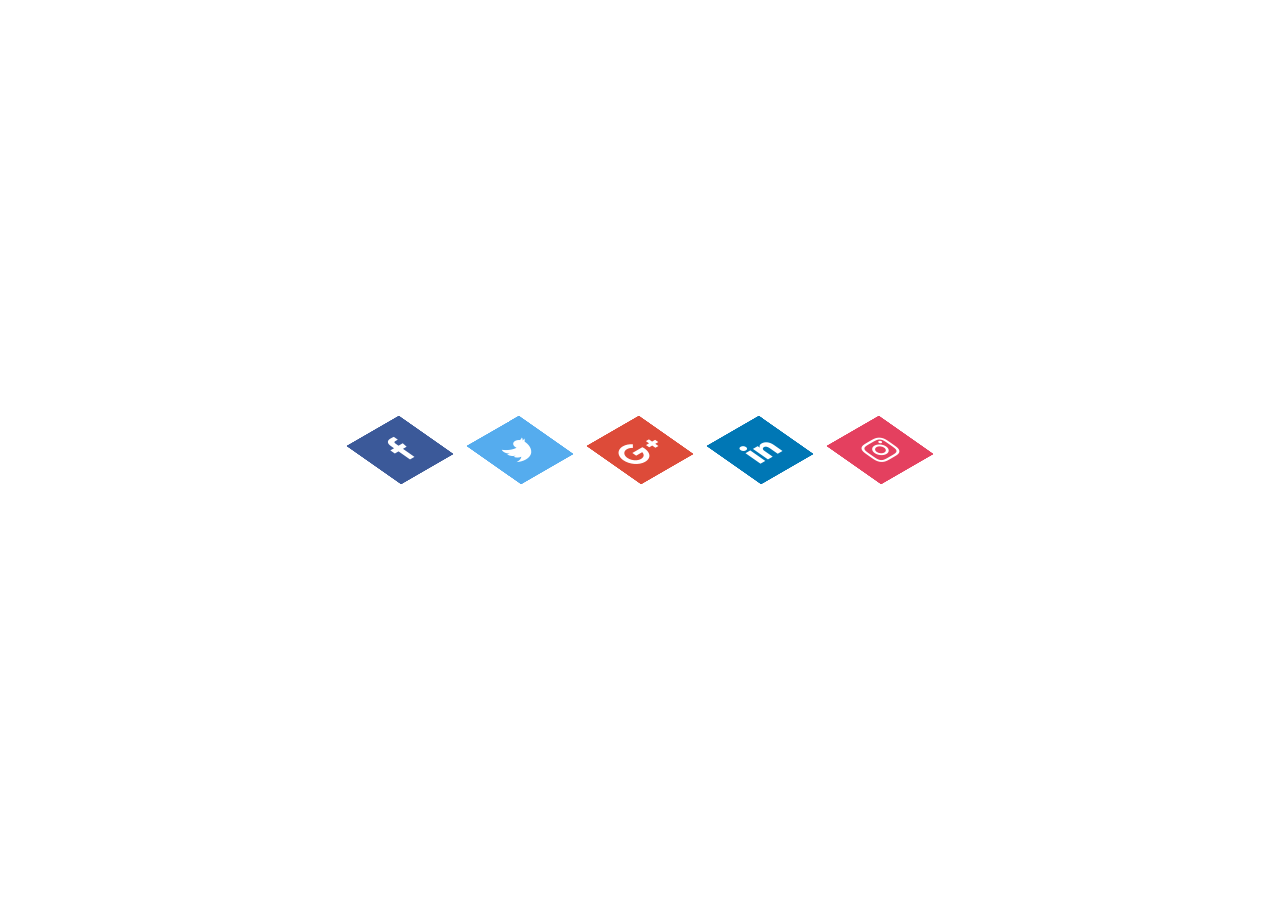
<file: 3d_layered_social_media/index.html>
<!DOCTYPE html>
<html>
    <head>
        <title>heloo everyone</title>
        <link rel="stylesheet" href="style.css">
        <link rel="stylesheet" href="https://stackpath.bootstrapcdn.com/font-awesome/4.7.0/css/font-awesome.min.css" integrity="sha384-wvfXpqpZZVQGK6TAh5PVlGOfQNHSoD2xbE+QkPxCAFlNEevoEH3Sl0sibVcOQVnN" crossorigin="anonymous">
    </head>
    <body>
        <ul>
            <li>
                <a href="#">
                    <span></span>
                    <span></span>
                    <span></span>
                    <span></span>
                    <span class="fa fa-facebook" aria-hidden="true"></span>
                </a>
            </li>
            <li>
                <a href="#">
                    <span></span>
                    <span></span>
                    <span></span>
                    <span></span>
                    <span class="fa fa-twitter" aria-hidden="true"></span>
                </a>
            </li>
            <li>
                <a href="#">
                    <span></span>
                    <span></span>
                    <span></span>
                    <span></span>
                    <span class="fa fa-google-plus" aria-hidden="true"></span>
                </a>
            </li>
            <li>
                <a href="#">
                    <span></span>
                    <span></span>
                    <span></span>
                    <span></span>
                    <span class="fa fa-linkedin" aria-hidden="true"></span>
                </a>
            </li>
            <li>
                <a href="#">
                    <span></span>
                    <span></span>
                    <span></span>
                    <span></span>
                    <span class="fa fa-instagram" aria-hidden="true"></span>
                </a>
            </li>
        </ul>
    </body>
</html>
</file>
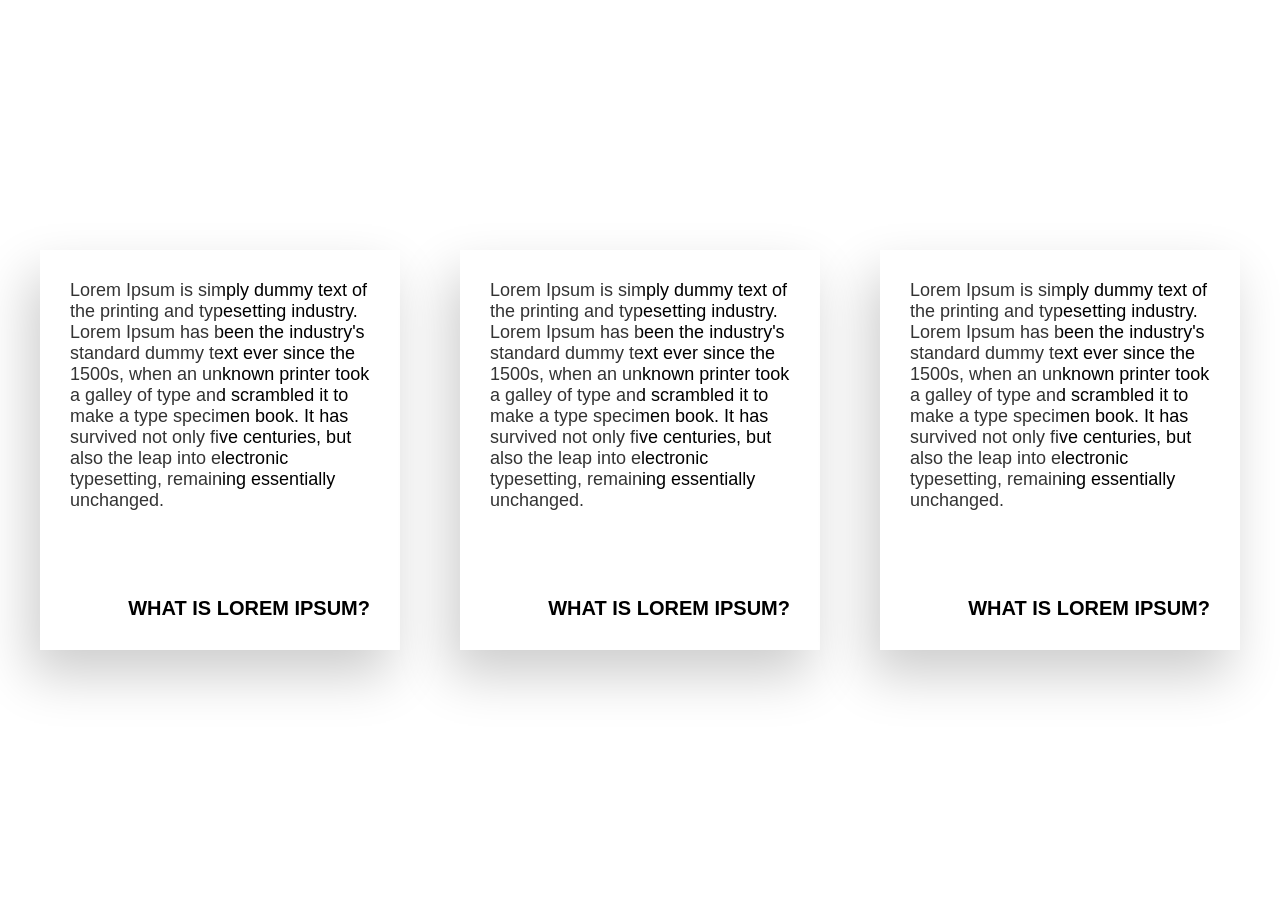
<file: box-hover/index.html>
<!DOCTYPE html>
<html>
    <head>
        <title>box hover</title>
        <link rel="stylesheet" href="style.css">
    </head>
    <body>
        <div class="quote">
            
            <div>
                <div class="box box1">
                    <p>
                        Lorem Ipsum is simply dummy text of the printing 
                        and typesetting industry. Lorem Ipsum has been the 
                        industry's standard dummy text ever since the 1500s,
                        when an unknown printer took a galley of type and 
                        scrambled it to make a type specimen book. It has
                        survived not only five centuries, but also the leap
                        into electronic typesetting, remaining essentially unchanged.
                    </p>
                    <h2>What is Lorem Ipsum?</h2>
                </div>
                <div class="bg"></div>
            </div>

            <div>
                <div class="box box2">
                    <p>
                        Lorem Ipsum is simply dummy text of the printing 
                        and typesetting industry. Lorem Ipsum has been the 
                        industry's standard dummy text ever since the 1500s,
                        when an unknown printer took a galley of type and 
                        scrambled it to make a type specimen book. It has
                        survived not only five centuries, but also the leap
                        into electronic typesetting, remaining essentially unchanged.
                    </p>
                    <h2>What is Lorem Ipsum?</h2>
                </div>
                <div class="bg"></div>
            </div>

            <div>
                <div class="box box3">
                    <p>
                        Lorem Ipsum is simply dummy text of the printing 
                        and typesetting industry. Lorem Ipsum has been the 
                        industry's standard dummy text ever since the 1500s,
                        when an unknown printer took a galley of type and 
                        scrambled it to make a type specimen book. It has
                        survived not only five centuries, but also the leap
                        into electronic typesetting, remaining essentially unchanged.
                    </p>
                    <h2>What is Lorem Ipsum?</h2>
                </div>
                <div class="bg"></div>
            </div>

        </div>
    </body>
</html>
</file>
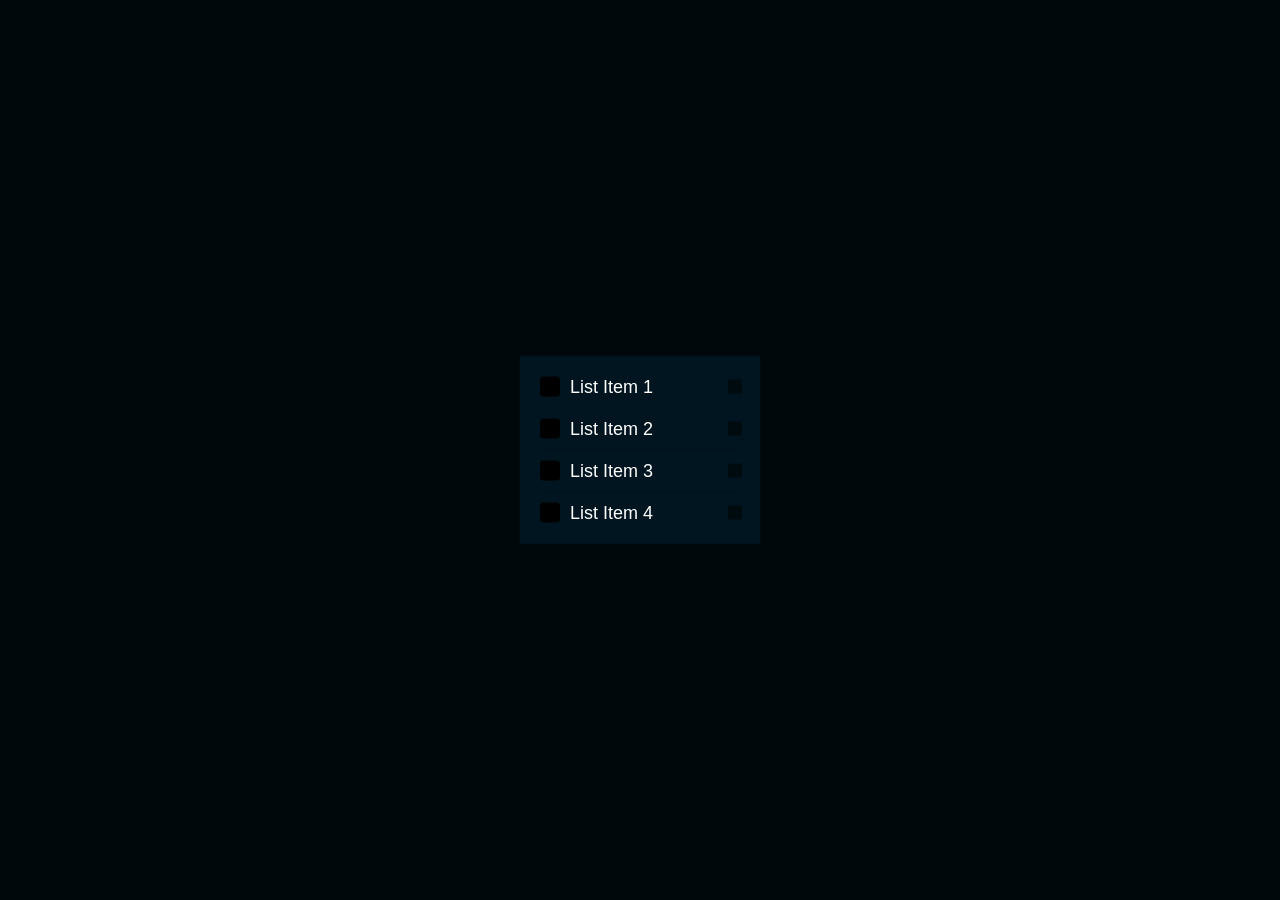
<file: custom-checkbox/index.html>
<!DOCTYPE html>
<html>
    <head>
        <title></title>
        <link rel="stylesheet" href="style.css">
    </head>
    <body>
        <ul>
            <li>
                <label>List Item 1
                    <input type="checkbox" name="">
                    <span class="check"></span>
                </label>
            </li>
            <li>
                <label>List Item 2
                    <input type="checkbox" name="">
                    <span class="check"></span>
                </label>
            </li>
            <li>
                <label>List Item 3
                    <input type="checkbox" name="">
                    <span class="check"></span>
                </label>
            </li>
            <li>
                <label>List Item 4
                    <input type="checkbox" name="">
                    <span class="check"></span>
                </label>
            </li>
        </ul>
    </body>
</html>
</file>
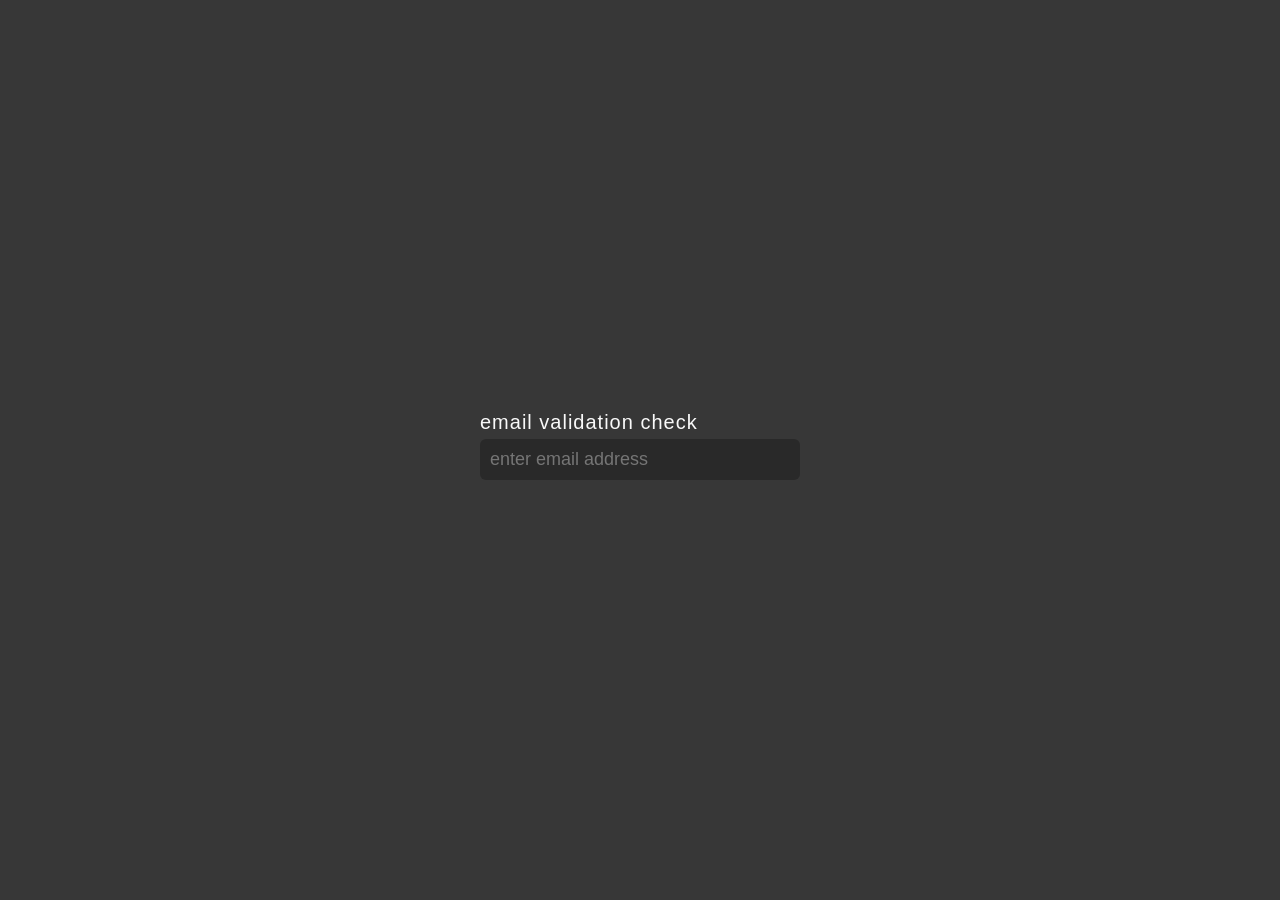
<file: email-validation-check/index.html>
<!DOCTYPE html>
<html>
    <head>
        <title>email validation check</title>
        <link rel="stylesheet" href="style.css">
    </head>
    <body>
        <div>
            <h3>email validation check</h3>
            <form id="form" action="#">
                <div class="inputbox">
                    <input type="text" name="" id="email" placeholder="enter email address" onkeyup="validation()">
                    <span id="text"></span>
                </div>
            </form>
        </div>
    </body>
    <script src="script.js"></script>
</html>
</file>
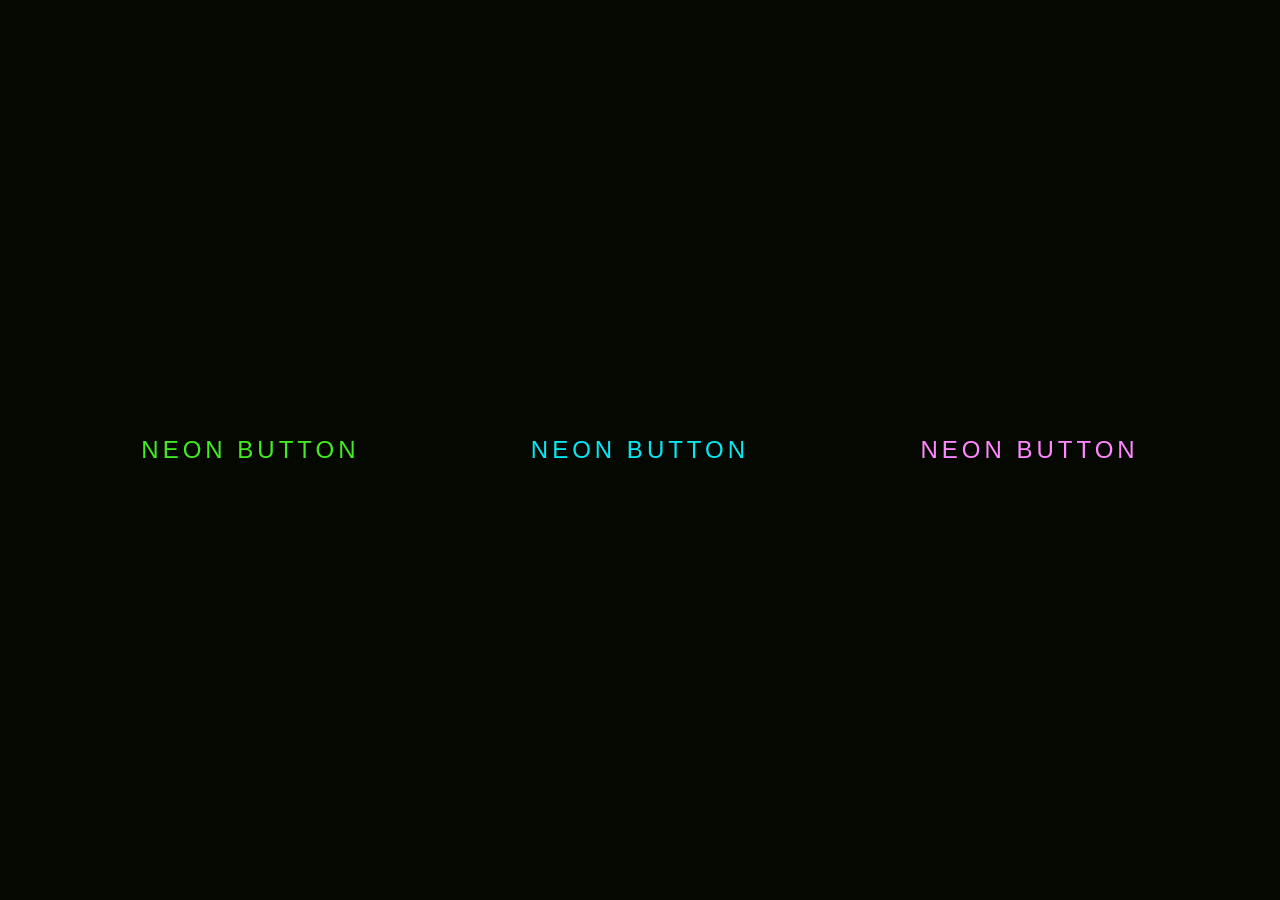
<file: neon-light-button/index.html>
<!DOCTYPE html>
<html>
    <head>
        <title>neon light</title>
        <link rel="stylesheet" href="style.css">
    </head>
    <body>
        <a href="#">
            <span></span>
            <span></span>
            <span></span>
            <span></span>
            Neon Button
        </a>
        <a href="#">
            <span></span>
            <span></span>
            <span></span>
            <span></span>
            Neon Button
        </a>
        <a href="#">
            <span></span>
            <span></span>
            <span></span>
            <span></span>
            Neon Button
        </a>
    </body>
</html>
</file>
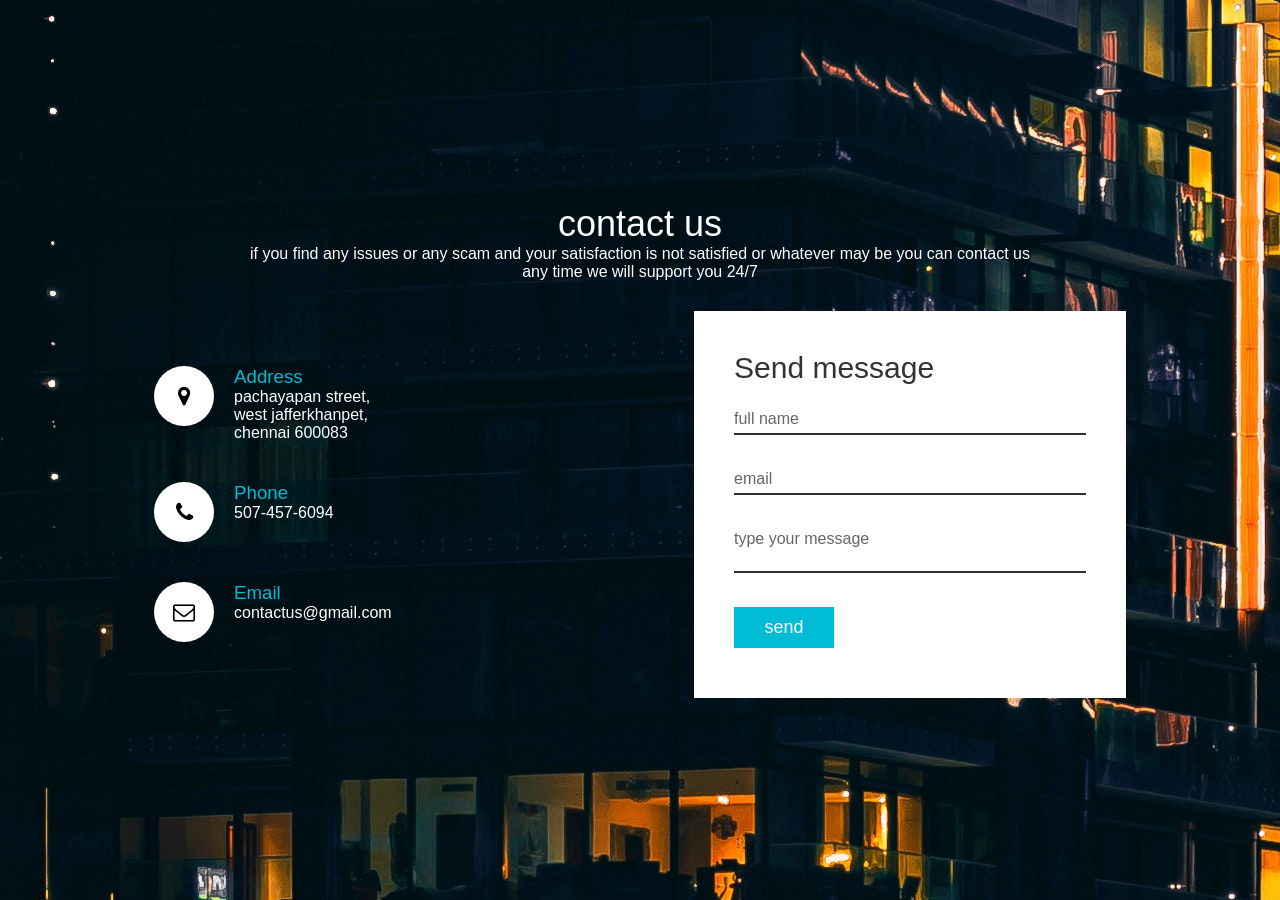
<file: responsive-contact-us-page/index.html>
<!DOCTYPE html>
<html>
    <head>
        <title>contact us</title>
        <link rel="stylesheet" href="style.css">
        <link rel="stylesheet" href="https://stackpath.bootstrapcdn.com/font-awesome/4.7.0/css/font-awesome.min.css" integrity="sha384-wvfXpqpZZVQGK6TAh5PVlGOfQNHSoD2xbE+QkPxCAFlNEevoEH3Sl0sibVcOQVnN" crossorigin="anonymous">
    </head>
    <body>
        <section class="contact">
            
            <div class="content">
                <h2>contact us</h2>
                <p>if you find any issues or any scam and your satisfaction is not
                    satisfied or whatever may be you can contact us any time we will support
                    you 24/7
                </p>
            </div>

            <div class="container">
                
        <!--[--><div class="contactinfo">
                    
                    <div class="box">
                        <div class="icon"><i class="fa fa-map-marker" aria-hidden="true"></i></div>
                        <div class="text">
                            <h3>Address</h3>
                            <p>pachayapan street,<br>west jafferkhanpet,<br>chennai 600083</p>
                        </div>
                    </div>

                    <div class="box">
                        <div class="icon"><i class="fa fa-phone" aria-hidden="true"></i></div>
                        <div class="text">
                            <h3>Phone</h3>
                            <p>507-457-6094</p>
                        </div>
                    </div>

                    <div class="box">
                        <div class="icon"><i class="fa fa-envelope-o" aria-hidden="true"></i></div>
                        <div class="text">
                            <h3>Email</h3>
                            <p>contactus@gmail.com</p>
                        </div>
                    </div>

        <!--]--></div>

        <!--[--><div class="contactform">
                    <form>
                        
                        <h2>Send message</h2>
                        
                        <div class="inputbox">
                            <input type="text" name="" required="required">
                            <span>full name</span>
                        </div>

                        <div class="inputbox">
                            <input type="text" name="" required="required">
                            <span>email</span>
                        </div>

                        <div class="inputbox">
                            <textarea required="required"></textarea>
                            <span>type your message</span>
                        </div>

                        <div class="inputbox">
                            <input type="submit" name="" value="send">
                        </div>

                    </form>
        <!--]--></div>

            </div>

        </section>
    </body>
</html>
</file>
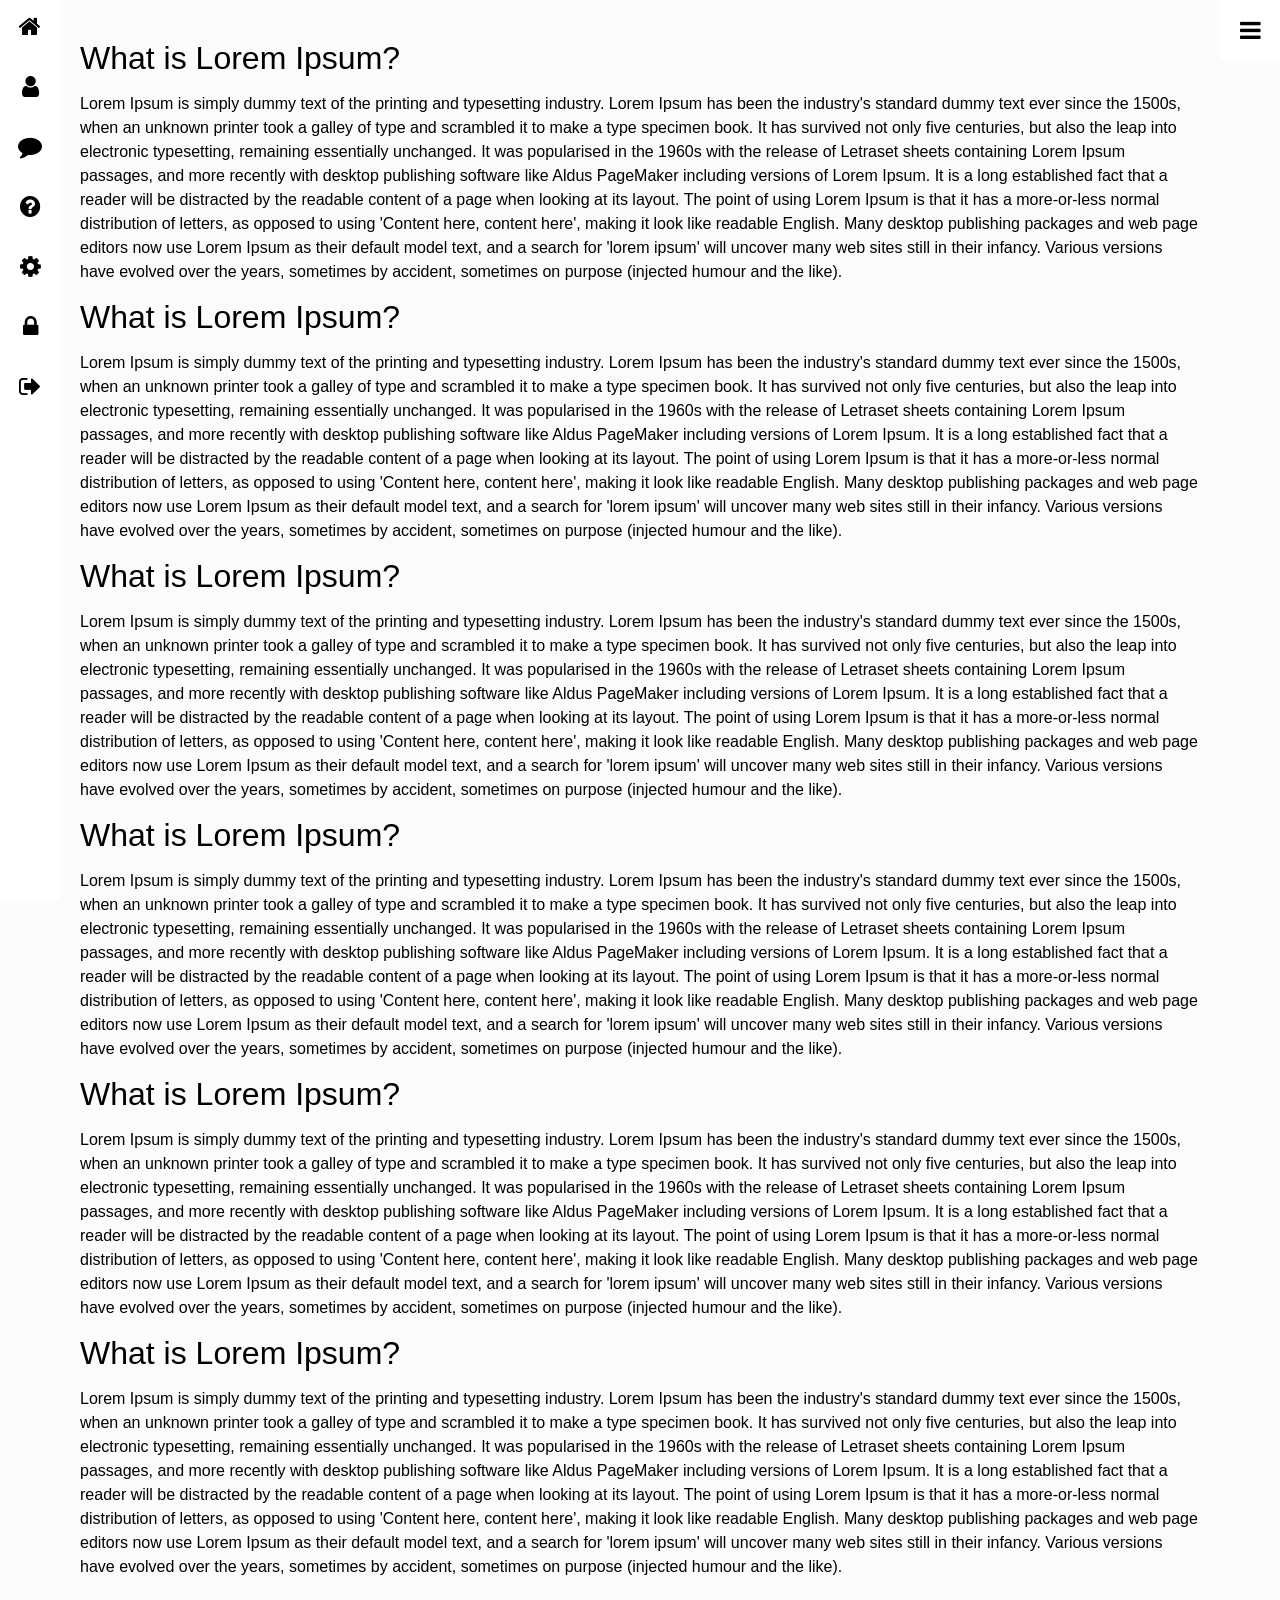
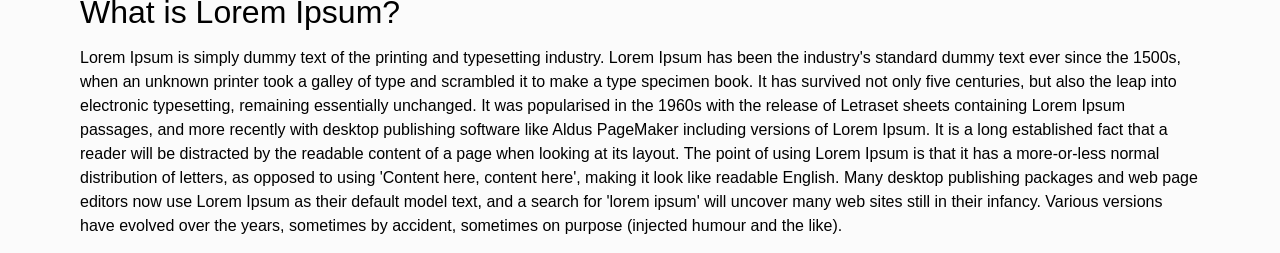
<file: responsive-sidebar/index.html>
<!DOCTYPE html>
<html>
    <head>
        <title>sidebar</title>
        <script src="jquery-3.5.1.js"></script>
        <link rel="stylesheet" href="https://stackpath.bootstrapcdn.com/font-awesome/4.7.0/css/font-awesome.min.css" integrity="sha384-wvfXpqpZZVQGK6TAh5PVlGOfQNHSoD2xbE+QkPxCAFlNEevoEH3Sl0sibVcOQVnN" crossorigin="anonymous">
        <link rel="stylesheet" href="style.css">
    </head>
    <body>
        <div class="navigation">
            <ul>
                <li>
                    <a href="#">
                        <span class="icon"><i class="fa fa-home" aria-hidden="true"></i></span>
                        <span class="title">Home</span>
                    </a>
                </li>
                <li>
                    <a href="#">
                        <span class="icon"><i class="fa fa-user" aria-hidden="true"></i></span>
                        <span class="title">Profile</span>
                    </a>
                </li>
                <li>
                    <a href="#">
                        <span class="icon"><i class="fa fa-comment" aria-hidden="true"></i></span>
                        <span class="title">Messages</span>
                    </a>
                </li>
                <li>
                    <a href="#">
                        <span class="icon"><i class="fa fa-question-circle" aria-hidden="true"></i></span>
                        <span class="title">Help</span>
                    </a>
                </li>
                <li>
                    <a href="#">
                        <span class="icon"><i class="fa fa-cog" aria-hidden="true"></i></span>
                        <span class="title">Setting</span>
                    </a>
                </li>
                <li>
                    <a href="#">
                        <span class="icon"><i class="fa fa-lock" aria-hidden="true"></i></span>
                        <span class="title">Password</span>
                    </a>
                </li>
                <li>
                    <a href="#">
                        <span class="icon"><i class="fa fa-sign-out" aria-hidden="true"></i></span>
                        <span class="title">Sign out</span>
                    </a>
                </li>
            </ul>
        </div>
        <div class="toggle"></div>
        <div class="para">
            <h1>What is Lorem Ipsum?</h1>
            <div class="text">
            Lorem Ipsum is simply dummy text of the printing and typesetting industry. Lorem Ipsum has been the industry's standard dummy text ever since the 1500s, when an unknown printer took a galley of type and scrambled it to make a type specimen book. It has survived not only five centuries, but also the leap into electronic typesetting, remaining essentially unchanged. It was popularised in the 1960s with the release of Letraset sheets containing Lorem Ipsum passages, and more recently with desktop publishing software like Aldus PageMaker including versions of Lorem Ipsum.
            It is a long established fact that a reader will be distracted by the readable content of a page when looking at its layout. The point of using Lorem Ipsum is that it has a more-or-less normal distribution of letters, as opposed to using 'Content here, content here', making it look like readable English. Many desktop publishing packages and web page editors now use Lorem Ipsum as their default model text, and a search for 'lorem ipsum' will uncover many web sites still in their infancy. Various versions have evolved over the years, sometimes by accident, sometimes on purpose (injected humour and the like).
            </div>
            <h1>What is Lorem Ipsum?</h1>
            <div class="text">
            Lorem Ipsum is simply dummy text of the printing and typesetting industry. Lorem Ipsum has been the industry's standard dummy text ever since the 1500s, when an unknown printer took a galley of type and scrambled it to make a type specimen book. It has survived not only five centuries, but also the leap into electronic typesetting, remaining essentially unchanged. It was popularised in the 1960s with the release of Letraset sheets containing Lorem Ipsum passages, and more recently with desktop publishing software like Aldus PageMaker including versions of Lorem Ipsum.
            It is a long established fact that a reader will be distracted by the readable content of a page when looking at its layout. The point of using Lorem Ipsum is that it has a more-or-less normal distribution of letters, as opposed to using 'Content here, content here', making it look like readable English. Many desktop publishing packages and web page editors now use Lorem Ipsum as their default model text, and a search for 'lorem ipsum' will uncover many web sites still in their infancy. Various versions have evolved over the years, sometimes by accident, sometimes on purpose (injected humour and the like).
            </div>
            <h1>What is Lorem Ipsum?</h1>
            <div class="text">
            Lorem Ipsum is simply dummy text of the printing and typesetting industry. Lorem Ipsum has been the industry's standard dummy text ever since the 1500s, when an unknown printer took a galley of type and scrambled it to make a type specimen book. It has survived not only five centuries, but also the leap into electronic typesetting, remaining essentially unchanged. It was popularised in the 1960s with the release of Letraset sheets containing Lorem Ipsum passages, and more recently with desktop publishing software like Aldus PageMaker including versions of Lorem Ipsum.
            It is a long established fact that a reader will be distracted by the readable content of a page when looking at its layout. The point of using Lorem Ipsum is that it has a more-or-less normal distribution of letters, as opposed to using 'Content here, content here', making it look like readable English. Many desktop publishing packages and web page editors now use Lorem Ipsum as their default model text, and a search for 'lorem ipsum' will uncover many web sites still in their infancy. Various versions have evolved over the years, sometimes by accident, sometimes on purpose (injected humour and the like).
            </div>
            <h1>What is Lorem Ipsum?</h1>
            <div class="text">
            Lorem Ipsum is simply dummy text of the printing and typesetting industry. Lorem Ipsum has been the industry's standard dummy text ever since the 1500s, when an unknown printer took a galley of type and scrambled it to make a type specimen book. It has survived not only five centuries, but also the leap into electronic typesetting, remaining essentially unchanged. It was popularised in the 1960s with the release of Letraset sheets containing Lorem Ipsum passages, and more recently with desktop publishing software like Aldus PageMaker including versions of Lorem Ipsum.
            It is a long established fact that a reader will be distracted by the readable content of a page when looking at its layout. The point of using Lorem Ipsum is that it has a more-or-less normal distribution of letters, as opposed to using 'Content here, content here', making it look like readable English. Many desktop publishing packages and web page editors now use Lorem Ipsum as their default model text, and a search for 'lorem ipsum' will uncover many web sites still in their infancy. Various versions have evolved over the years, sometimes by accident, sometimes on purpose (injected humour and the like).
            </div>
            <h1>What is Lorem Ipsum?</h1>
            <div class="text">
            Lorem Ipsum is simply dummy text of the printing and typesetting industry. Lorem Ipsum has been the industry's standard dummy text ever since the 1500s, when an unknown printer took a galley of type and scrambled it to make a type specimen book. It has survived not only five centuries, but also the leap into electronic typesetting, remaining essentially unchanged. It was popularised in the 1960s with the release of Letraset sheets containing Lorem Ipsum passages, and more recently with desktop publishing software like Aldus PageMaker including versions of Lorem Ipsum.
            It is a long established fact that a reader will be distracted by the readable content of a page when looking at its layout. The point of using Lorem Ipsum is that it has a more-or-less normal distribution of letters, as opposed to using 'Content here, content here', making it look like readable English. Many desktop publishing packages and web page editors now use Lorem Ipsum as their default model text, and a search for 'lorem ipsum' will uncover many web sites still in their infancy. Various versions have evolved over the years, sometimes by accident, sometimes on purpose (injected humour and the like).
            </div>
            <h1>What is Lorem Ipsum?</h1>
            <div class="text">
            Lorem Ipsum is simply dummy text of the printing and typesetting industry. Lorem Ipsum has been the industry's standard dummy text ever since the 1500s, when an unknown printer took a galley of type and scrambled it to make a type specimen book. It has survived not only five centuries, but also the leap into electronic typesetting, remaining essentially unchanged. It was popularised in the 1960s with the release of Letraset sheets containing Lorem Ipsum passages, and more recently with desktop publishing software like Aldus PageMaker including versions of Lorem Ipsum.
            It is a long established fact that a reader will be distracted by the readable content of a page when looking at its layout. The point of using Lorem Ipsum is that it has a more-or-less normal distribution of letters, as opposed to using 'Content here, content here', making it look like readable English. Many desktop publishing packages and web page editors now use Lorem Ipsum as their default model text, and a search for 'lorem ipsum' will uncover many web sites still in their infancy. Various versions have evolved over the years, sometimes by accident, sometimes on purpose (injected humour and the like).
            </div>
            <h1>What is Lorem Ipsum?</h1>
            <div class="text">
            Lorem Ipsum is simply dummy text of the printing and typesetting industry. Lorem Ipsum has been the industry's standard dummy text ever since the 1500s, when an unknown printer took a galley of type and scrambled it to make a type specimen book. It has survived not only five centuries, but also the leap into electronic typesetting, remaining essentially unchanged. It was popularised in the 1960s with the release of Letraset sheets containing Lorem Ipsum passages, and more recently with desktop publishing software like Aldus PageMaker including versions of Lorem Ipsum.
            It is a long established fact that a reader will be distracted by the readable content of a page when looking at its layout. The point of using Lorem Ipsum is that it has a more-or-less normal distribution of letters, as opposed to using 'Content here, content here', making it look like readable English. Many desktop publishing packages and web page editors now use Lorem Ipsum as their default model text, and a search for 'lorem ipsum' will uncover many web sites still in their infancy. Various versions have evolved over the years, sometimes by accident, sometimes on purpose (injected humour and the like).
            </div>
        </div>
    </body>
    <script src="script.js"></script>
</html>
</file>
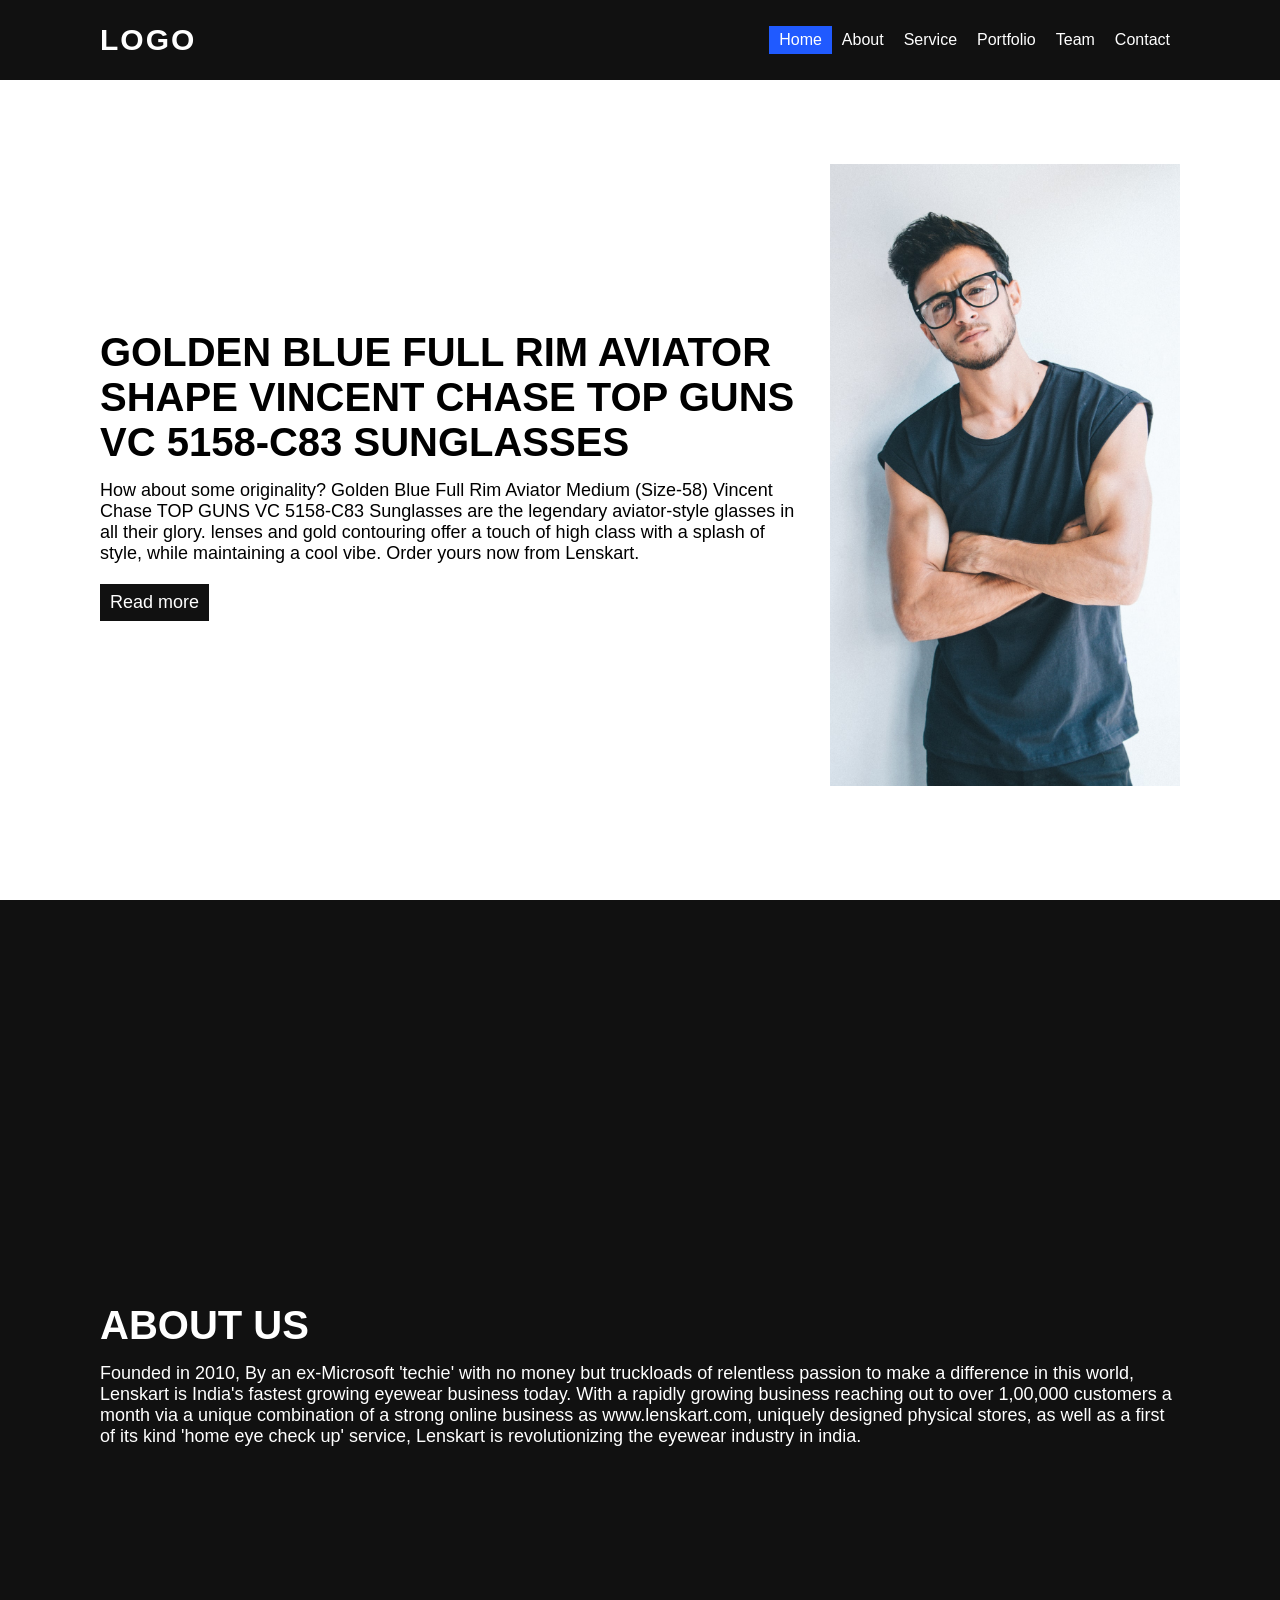
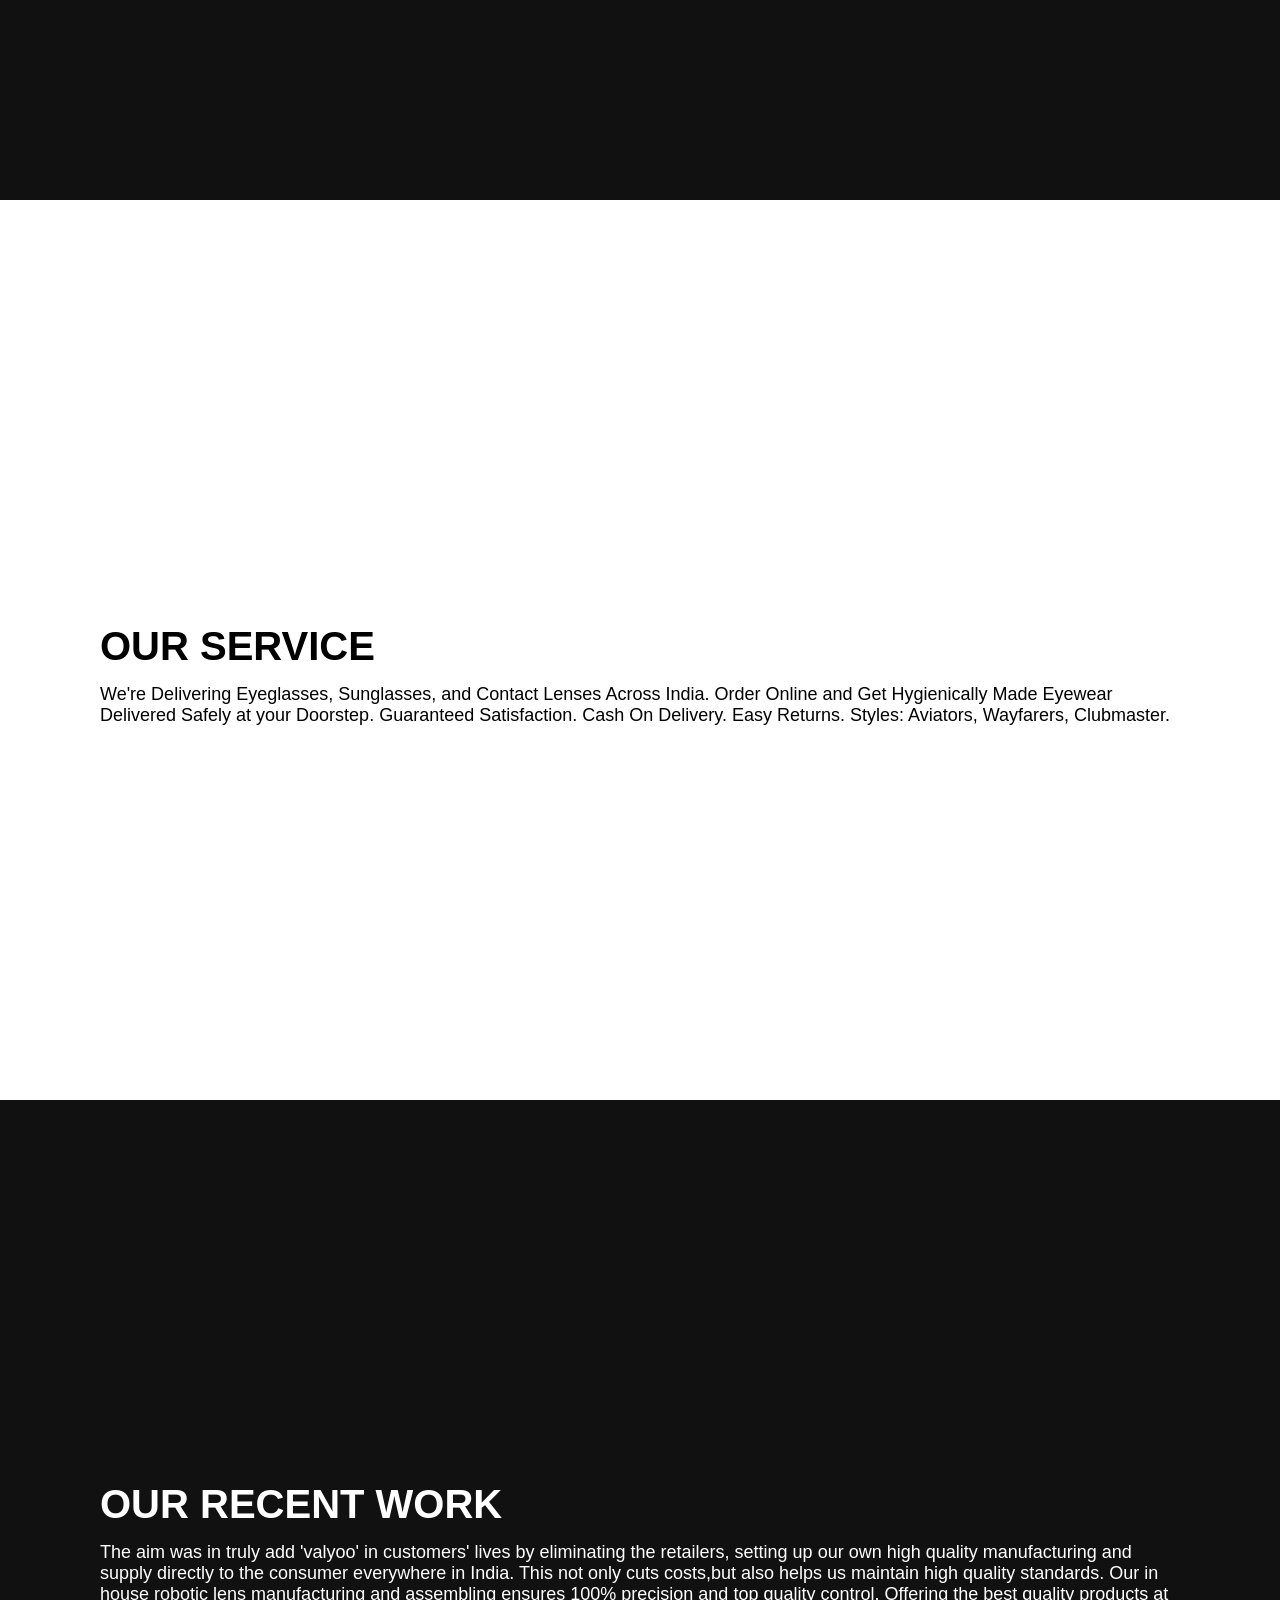
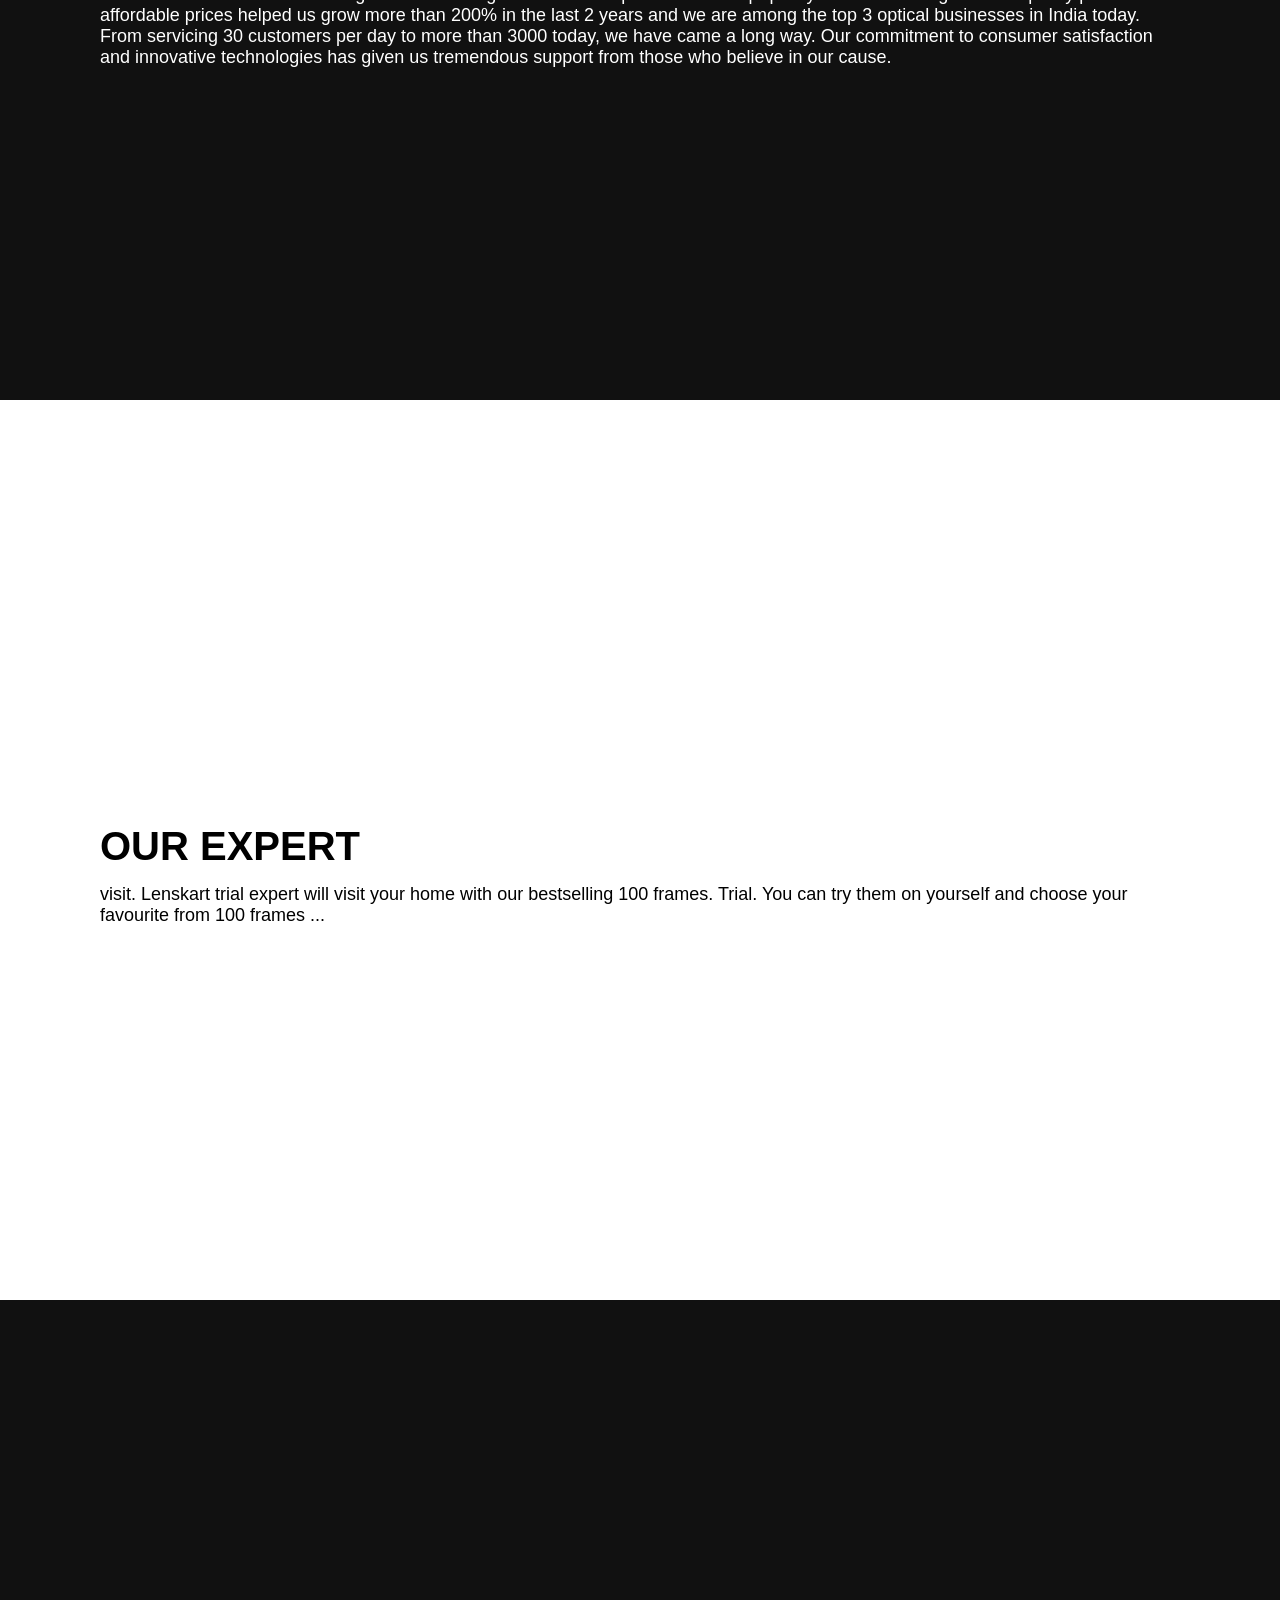
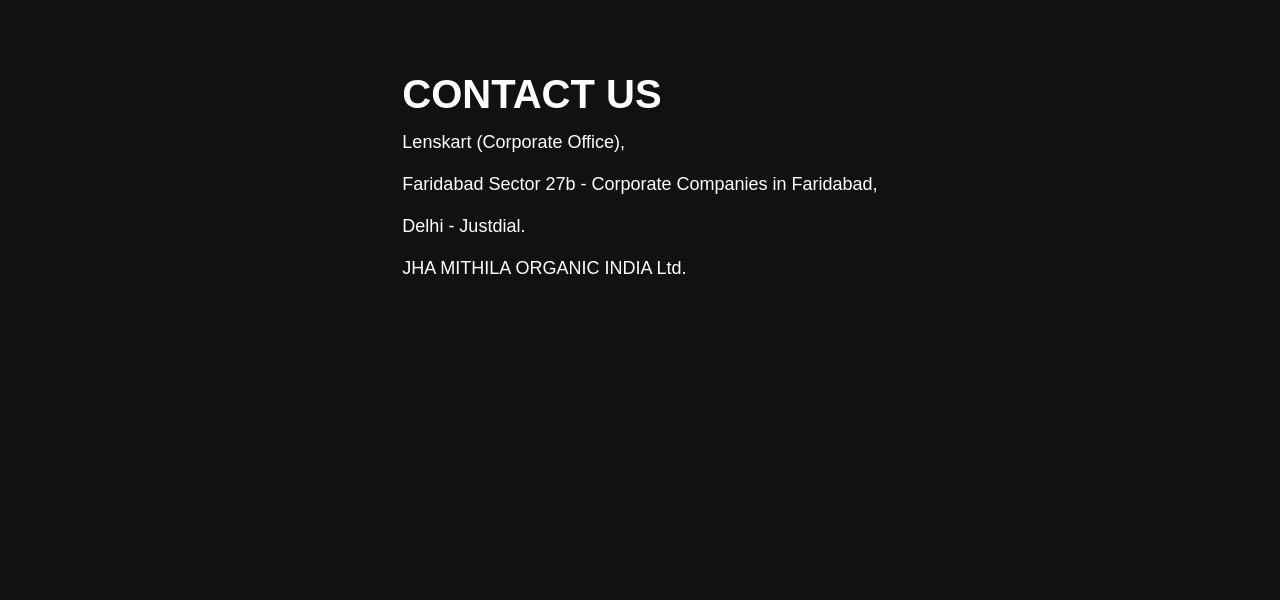
<file: Responsive-website-design/index.html>
<!DOCTYPE html>
<html>
    <head>
        <title>website</title>
        <link rel="stylesheet" href="style.css">
        <link rel="stylesheet" href="https://stackpath.bootstrapcdn.com/font-awesome/4.7.0/css/font-awesome.min.css" integrity="sha384-wvfXpqpZZVQGK6TAh5PVlGOfQNHSoD2xbE+QkPxCAFlNEevoEH3Sl0sibVcOQVnN" crossorigin="anonymous">
        <script src="jquery-3.5.1.js"></script>
    </head>
    <body>
        <header id="header">
            <a href="#" class="logo">LOGO</a>
            <ul>
                <li><a href="#home" id="h" class="active">Home</a></li>
                <li><a href="#about" id="a">About</a></li>
                <li><a href="#service" id="s">Service</a></li>
                <li><a href="#portfolio" id="p">Portfolio</a></li>
                <li><a href="#team" id="t">Team</a></li>
                <li><a href="#contact" id="c">Contact</a></li>
            </ul>
            <div class="toggle" onclick="toggle()"></div>
        </header>
        <section id="home">
            <div>
                <h2>Golden Blue Full Rim Aviator Shape Vincent Chase TOP GUNS VC 5158-C83 Sunglasses</h2>
                <p>How about some originality? Golden Blue Full Rim Aviator Medium (Size-58) Vincent Chase 
                   TOP GUNS VC 5158-C83 Sunglasses are the legendary aviator-style glasses in all their glory. 
                   lenses and gold contouring offer a touch of high class with a splash of style, while maintaining 
                   a cool vibe. Order yours now from Lenskart.</p>
                   <a href="#">Read more</a>
            </div>
            <img src="bg1.jpg">
        </section>
        <section id="about">
            <div>
                <h2>About us</h2>
                <p>Founded in 2010, By an ex-Microsoft 'techie' with no money but truckloads of relentless 
                   passion to make a difference in this world, Lenskart is India's fastest growing eyewear 
                   business today. With a rapidly growing business reaching out to over 1,00,000 customers a 
                   month via a unique combination of a strong online business as www.lenskart.com, uniquely 
                   designed physical stores, as well as a first of its kind 'home eye check up' service, 
                   Lenskart is revolutionizing the eyewear industry in india.</p>
            </div>
        </section>
        <section id="service">
            <div>
                <h2>Our service</h2>
                <p>We're Delivering Eyeglasses, Sunglasses, and Contact Lenses Across India. Order Online and 
                    Get Hygienically Made Eyewear Delivered Safely at your Doorstep. Guaranteed Satisfaction. 
                    Cash On Delivery. Easy Returns. Styles: Aviators, Wayfarers, Clubmaster.</p>
            </div>
        </section>
        <section id="portfolio">
            <div>
                <h2>Our recent work</h2>
                <p>The aim was in truly add 'valyoo' in customers' lives by eliminating the retailers, 
                   setting up our own high quality manufacturing and supply directly to the consumer 
                   everywhere in India. This not only cuts costs,but also helps us maintain high quality 
                   standards. Our in house robotic lens manufacturing and assembling ensures 100% precision 
                   and top quality control. Offering the best quality products at affordable prices helped us 
                   grow more than 200% in the last 2 years and we are among the top 3 optical businesses in 
                   India today. From servicing 30 customers per day to more than 3000 today, we have came a 
                   long way. Our commitment to consumer satisfaction and innovative technologies has given us 
                   tremendous support from those who believe in our cause.</p>
            </div>
        </section>
        <section id="team">
            <div>
                <h2>Our expert</h2>
                <p>visit. Lenskart trial expert will visit your home with our bestselling 100 frames. 
                   Trial. You can try them on yourself and choose your favourite from 100 frames ...</p>
            </div>
        </section>
        <section id="contact">
            <div>
                <h2>Contact us</h2>
                <p>Lenskart (Corporate Office), <br><br>Faridabad Sector 27b - Corporate Companies in Faridabad, 
                   <br><br>Delhi - Justdial. <br><br>JHA MITHILA ORGANIC INDIA Ltd.</p>
            </div>
        </section>
    </body>
    <script src="script.js"></script>
</html>
</file>
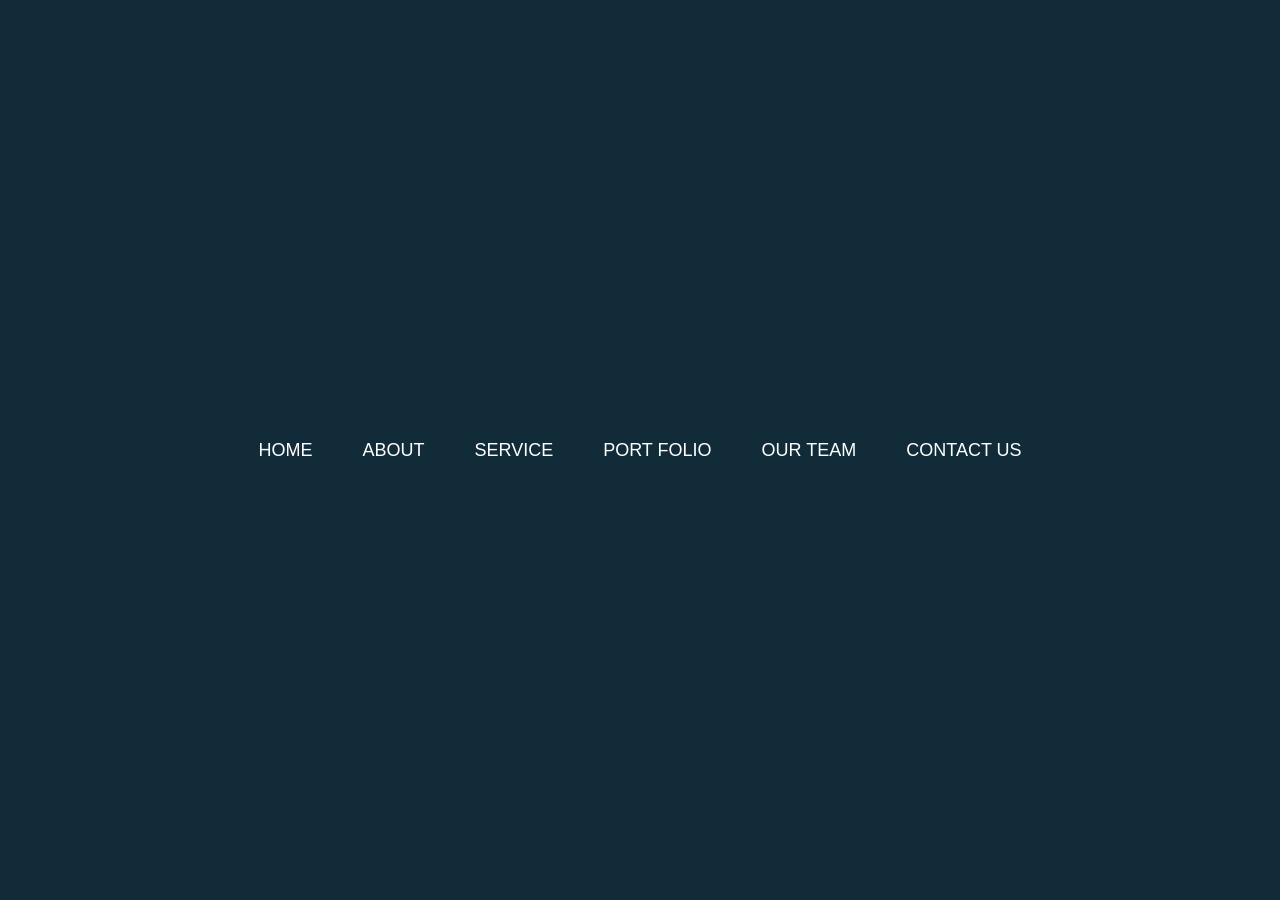
<file: soft_text/index.html>
<!DOCTYPE html>
<html>
    <head>
        <title>first css effect</title>
        <link rel="stylesheet" href="style.css">
    </head>
    <body>
        <ul>
            <li><a href="#">Home</a></li>
            <li><a href="#">About</a></li>
            <li><a href="#">Service</a></li>
            <li><a href="#">Port folio</a></li>
            <li><a href="#">Our team</a></li>
            <li><a href="#">Contact us</a></li>
        </ul>
    </body>
</html>
</file>
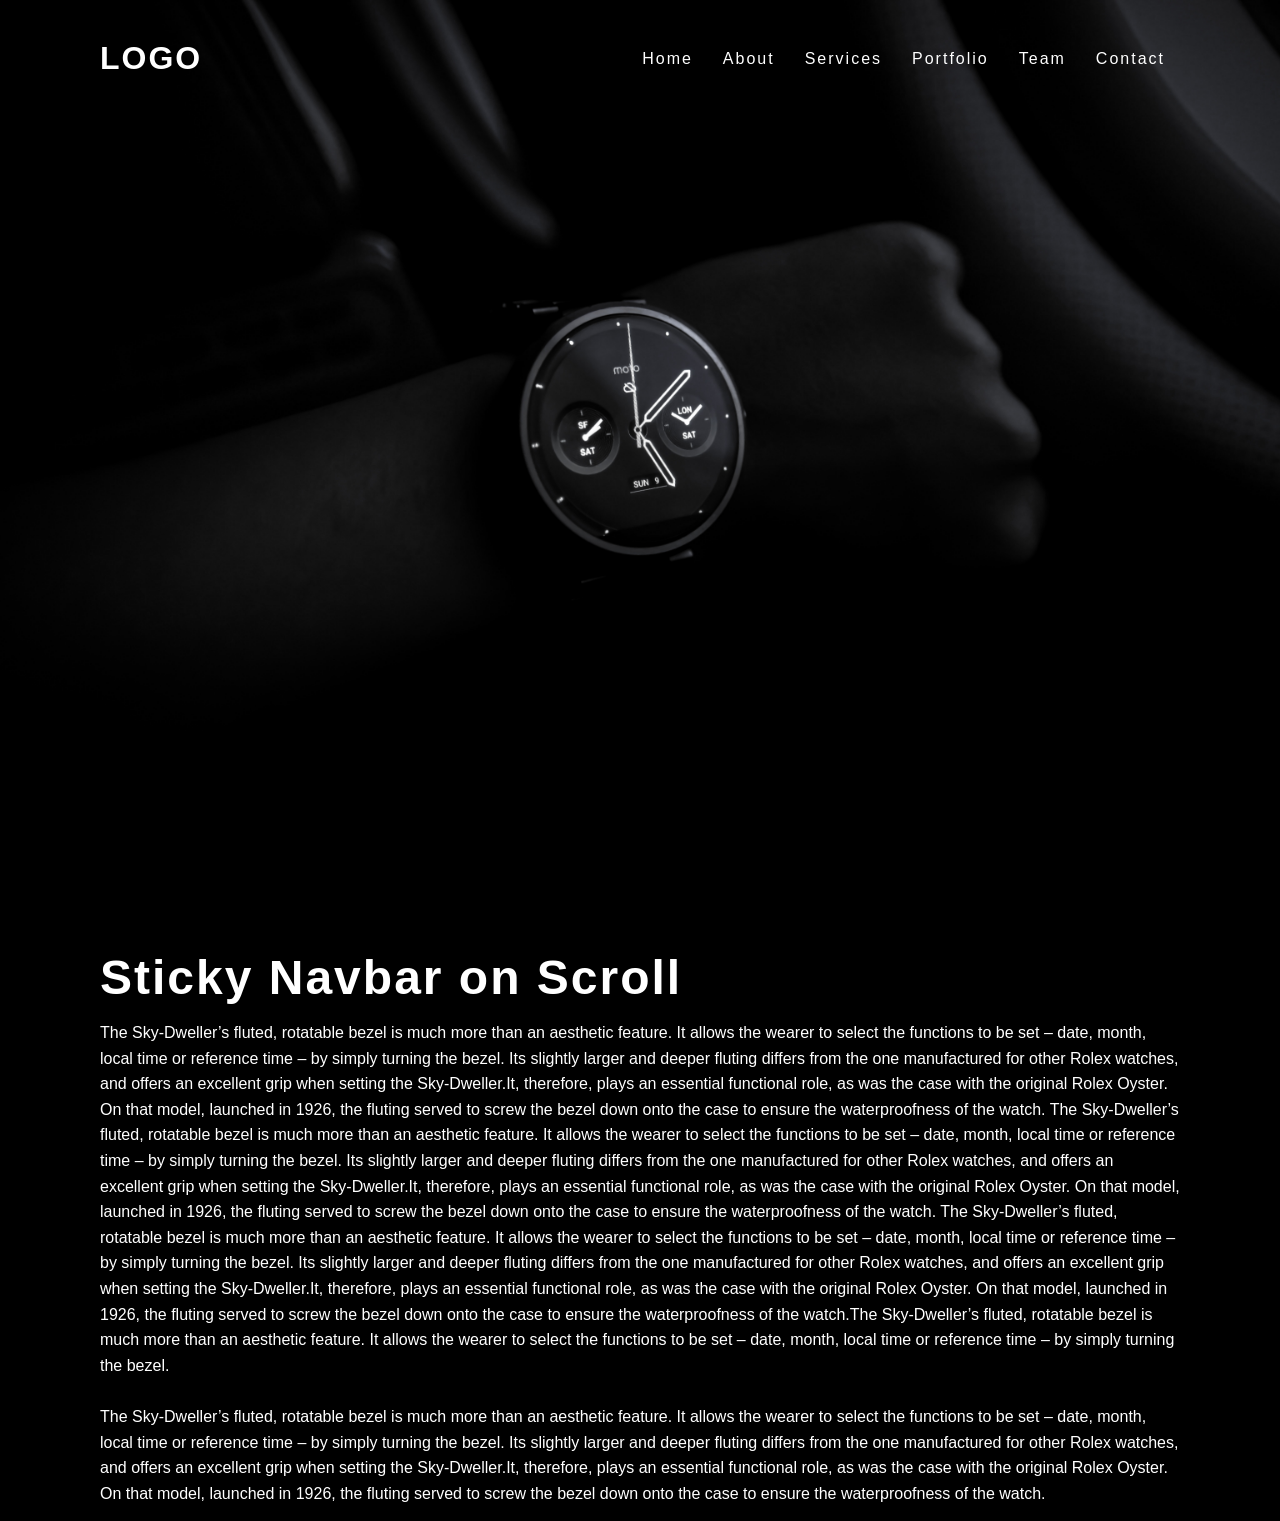
<file: sticky-navbar/index.html>
<!doctype html>
<html>
    <head>
        <title>stucky navbar</title>
        <link rel="stylesheet" href="style.css">
    </head>
    <body>
        <header>
            <a href="#" class="logo">Logo</a>
            <ul>
                <li><a href="#">Home</a></li>
                <li><a href="#">About</a></li>
                <li><a href="#">Services</a></li>
                <li><a href="#">Portfolio</a></li>
                <li><a href="#">Team</a></li>
                <li><a href="#">Contact</a></li>
            </ul>
        </header>
        <section class="banner">
            <h1>Sticky Navbar on Scroll</h1>
            <p>The Sky-Dweller’s fluted, rotatable bezel is much more than an aesthetic feature. It allows the wearer to select the functions
               to be set – date, month, local time or reference time – by simply turning the bezel. Its slightly larger and deeper fluting differs from 
               the one manufactured for other Rolex watches, and offers an excellent grip when setting the Sky-Dweller.It, therefore, plays an essential 
               functional role, as was the case with the original Rolex Oyster. On that model, launched in 1926, the fluting served to screw the bezel 
               down onto the case to ensure the waterproofness of the watch. The Sky-Dweller’s fluted, rotatable bezel is much more than
               an aesthetic feature. It allows the wearer to select the functions to be set – date, month, local time or reference time – by simply
               turning the bezel. Its slightly larger and deeper fluting differs from the one manufactured for other Rolex watches, and offers an excellent 
               grip when setting the Sky-Dweller.It, therefore, plays an essential functional role, as was the case with the original Rolex Oyster. 
               On that model, launched in 1926, the fluting served to screw the bezel down onto the case to ensure the waterproofness of the watch.  
               The Sky-Dweller’s fluted, rotatable bezel is much more than an aesthetic feature. It allows the wearer to select the functions
               to be set – date, month, local time or reference time – by simply turning the bezel. Its slightly larger and deeper fluting differs from 
               the one manufactured for other Rolex watches, and offers an excellent grip when setting the Sky-Dweller.It, therefore, plays an essential 
               functional role, as was the case with the original Rolex Oyster. On that model, launched in 1926, the fluting served to screw the bezel 
               down onto the case to ensure the waterproofness of the watch.The Sky-Dweller’s fluted, rotatable bezel is much more than
               an aesthetic feature. It allows the wearer to select the functions to be set – date, month, local time or reference time – by simply
               turning the bezel.<br><br>The Sky-Dweller’s fluted, rotatable bezel is much more than an aesthetic feature. It allows the wearer to select the functions
               to be set – date, month, local time or reference time – by simply turning the bezel. Its slightly larger and deeper fluting differs from 
               the one manufactured for other Rolex watches, and offers an excellent grip when setting the Sky-Dweller.It, therefore, plays an essential 
               functional role, as was the case with the original Rolex Oyster. On that model, launched in 1926, the fluting served to screw the bezel 
               down onto the case to ensure the waterproofness of the watch.
            </p>
        </section>
    </body>
    <script src="script.js"></script>
</html>
</file>
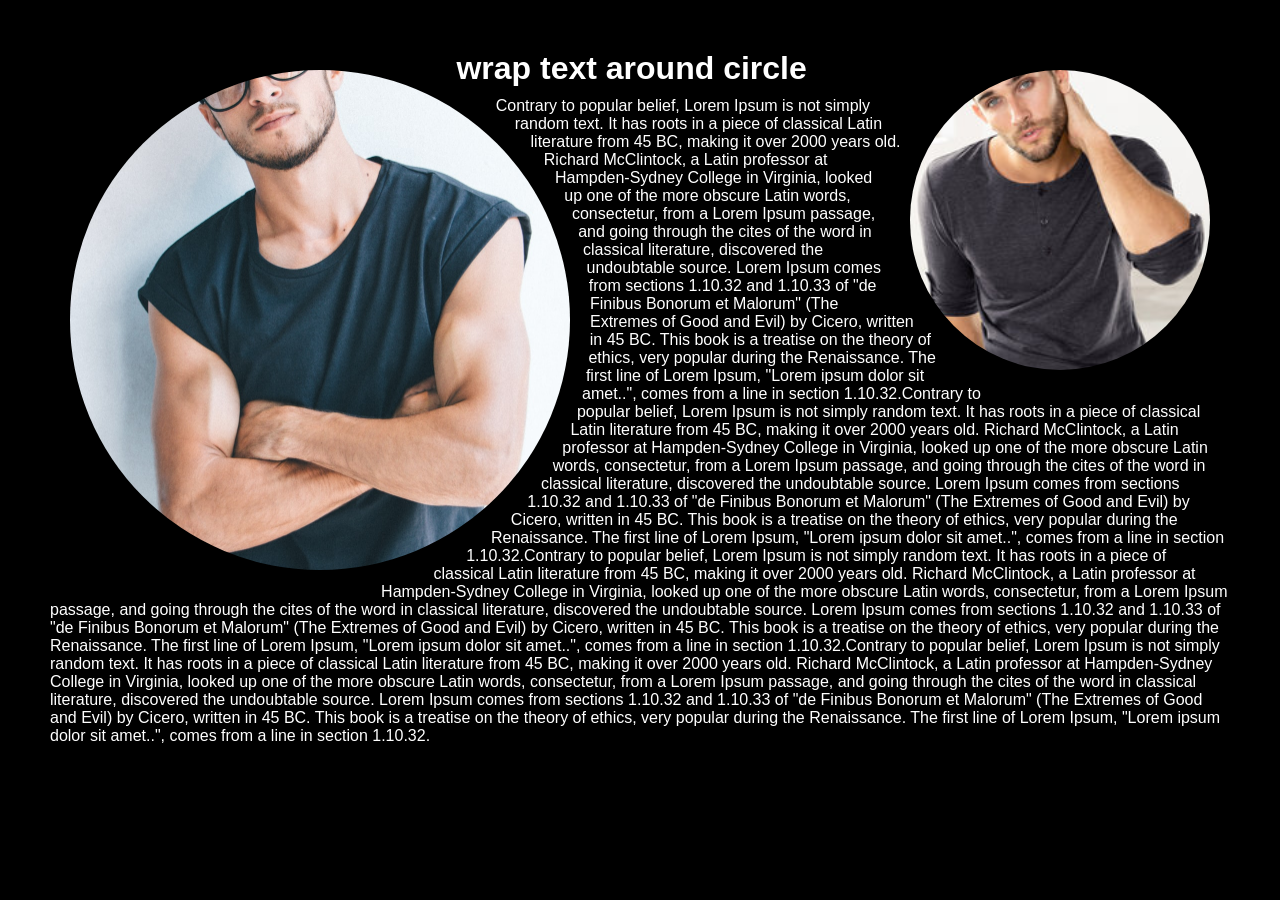
<file: wrap-text-around-circle/index.html>
<!DOCTYPE html>
<html>
    <head>
        <title>wrap text around circle</title>
        <link rel="stylesheet" href="style.css">
    </head>
    <body>
        <section>
            <div class="circle circle1">
                <img src="bg1.jpg">
            </div>
            <div class="circle circle2">
                <img src="bg2.jpg">
            </div>
            <div>
                <h2>wrap text around circle</h2>
                <p>Contrary to popular belief, Lorem Ipsum is not simply
                random text. It has roots in a piece of classical Latin 
                literature from 45 BC, making it over 2000 years old. 
                Richard McClintock, a Latin professor at Hampden-Sydney College in Virginia,
                looked up one of the more obscure Latin words, consectetur, 
                from a Lorem Ipsum passage, and going through the cites of the 
                word in classical literature, discovered the undoubtable source.
                Lorem Ipsum comes from sections 1.10.32 and 1.10.33 of "de Finibus Bonorum et 
                Malorum" (The Extremes of Good and Evil) by Cicero, written in 45 BC. 
                This book is a treatise on the theory of ethics, very popular during the 
                Renaissance. The first line of Lorem Ipsum, "Lorem ipsum dolor sit amet..", 
                comes from a line in section 1.10.32.Contrary to popular belief, Lorem Ipsum is not simply
                random text. It has roots in a piece of classical Latin 
                literature from 45 BC, making it over 2000 years old. 
                Richard McClintock, a Latin professor at Hampden-Sydney College in Virginia,
                looked up one of the more obscure Latin words, consectetur, 
                from a Lorem Ipsum passage, and going through the cites of the 
                word in classical literature, discovered the undoubtable source.
                Lorem Ipsum comes from sections 1.10.32 and 1.10.33 of "de Finibus Bonorum et 
                Malorum" (The Extremes of Good and Evil) by Cicero, written in 45 BC. 
                This book is a treatise on the theory of ethics, very popular during the 
                Renaissance. The first line of Lorem Ipsum, "Lorem ipsum dolor sit amet..", 
                comes from a line in section 1.10.32.Contrary to popular belief, Lorem Ipsum is not simply
                random text. It has roots in a piece of classical Latin 
                literature from 45 BC, making it over 2000 years old. 
                Richard McClintock, a Latin professor at Hampden-Sydney College in Virginia,
                looked up one of the more obscure Latin words, consectetur, 
                from a Lorem Ipsum passage, and going through the cites of the 
                word in classical literature, discovered the undoubtable source.
                Lorem Ipsum comes from sections 1.10.32 and 1.10.33 of "de Finibus Bonorum et 
                Malorum" (The Extremes of Good and Evil) by Cicero, written in 45 BC. 
                This book is a treatise on the theory of ethics, very popular during the 
                Renaissance. The first line of Lorem Ipsum, "Lorem ipsum dolor sit amet..", 
                comes from a line in section 1.10.32.Contrary to popular belief, Lorem Ipsum is not simply
                random text. It has roots in a piece of classical Latin 
                literature from 45 BC, making it over 2000 years old. 
                Richard McClintock, a Latin professor at Hampden-Sydney College in Virginia,
                looked up one of the more obscure Latin words, consectetur, 
                from a Lorem Ipsum passage, and going through the cites of the 
                word in classical literature, discovered the undoubtable source.
                Lorem Ipsum comes from sections 1.10.32 and 1.10.33 of "de Finibus Bonorum et 
                Malorum" (The Extremes of Good and Evil) by Cicero, written in 45 BC. 
                This book is a treatise on the theory of ethics, very popular during the 
                Renaissance. The first line of Lorem Ipsum, "Lorem ipsum dolor sit amet..", 
                comes from a line in section 1.10.32.</p>
            </div>
        </section>
    </body>
</html>
</file>
<file: 3d_layered_social_media/style.css>
body{
    margin:0;
    padding:0;
    display:flex;
    justify-content: center;
    align-items: center;
    height:100vh;
}
ul{
    position: relative;
    margin:0;
    padding:0;
    display:flex;
}
ul li{
    position: relative;
    list-style: none;
    width: 60px;
    height: 60px;
    margin: 0 30px;
    transform: rotate(-30deg) skew(25deg);
}
ul li span{
    position: absolute;
    top:0;
    left:0;
    width: 100%;
    height: 100%;
    background: #000;
    transition: 0.5s;
    display: flex !important;
    justify-content: center;
    align-items: center;
    color: #fff;
    font-size: 30px !important;
}
ul li:hover span:nth-child(5){
    transform: translate(40px,-40px);
    opacity: 1;
}
ul li:hover span:nth-child(4){
    transform: translate(30px,-30px);
    opacity: .8;
}
ul li:hover span:nth-child(3){
    transform: translate(20px,-20px);
    opacity: .6;
}
ul li:hover span:nth-child(2){
    transform: translate(10px,-10px);
    opacity: .4;
}
ul li:hover span:nth-child(1){
    transform: translate(0,0);
    opacity: .2;
}
ul li:nth-child(1) span{
    background: #3b5999;
}
ul li:nth-child(2) span{
    background: #55acee;
}
ul li:nth-child(3) span{
    background: #dd4b39;
}
ul li:nth-child(4) span{
    background: #0077b5;
}
ul li:nth-child(5) span{
    background: #e4405f;
}
</file>
<file: box-hover/style.css>
body{
    margin: 0;
    padding: 0;
    display: flex;
    justify-content: center;
    align-items: center;
    min-height: 100vh;
    font-family: sans-serif;
}
.quote{
    width: 1200px;
    min-height: 400px;
    display: flex;
    flex-wrap: wrap;
    justify-content: space-between;
    z-index: 2;
}
.quote .box{
    position: relative;
    width: 360px;
    height: 400px;
    background: #fff;
    overflow: hidden;
    transition: .5s;
    z-index: 2;
    box-sizing: border-box;
    padding: 30px;
    box-shadow: -10px 25px 50px rgba(0,0,0,.2);
}
.quote .box:hover{
    box-shadow: -20px 50px 100px rgba(0,0,0,.5);
}
.quote .box p{
    margin:0;
    padding: 0;
    font-size: 18px;
}
.quote .box:hover p{
    color: #fff;
}
.quote .box h2{
    position: absolute;
    bottom: 30px;
    right: 30px;
    margin:0;
    padding: 0;
    font-size: 20px;
    text-transform: uppercase;
}
.quote .box:hover h2{
    color: #fff;
}
.quote .bg{
    position: absolute;
    top: 0;
    left: 0;
    z-index: 1;
    opacity: 0;
    transition: .5s;
    pointer-events: none;
    width: 100%;
    height: 100%;
}
.quote .box.box1:hover ~ .bg,
.quote .box.box1:hover{
    opacity: 1;
    background: linear-gradient(#30A9F4,#E91E63);
}
.quote .box.box2:hover ~ .bg,
.quote .box.box2:hover{
    opacity: 1;
    background: linear-gradient(#FFC107,#19fd36);
}
.quote .box.box3:hover ~ .bg,
.quote .box.box3:hover{
    opacity: 1;
    background: linear-gradient(#FFC107,#E91E63);
}
.quote .box:before{
    content: '';
    position: absolute;
    top: 0;
    left: -50%;
    width: 100%;
    height: 100%;
    background: rgba(255,255,255,.2);
    pointer-events: none;
}
</file>
<file: custom-checkbox/style.css>
body{
    margin:0;
    padding:0;
    font-family: 'Montserrat',sans-serif;
    background: #00080c;
}
ul{
    margin:0;
    padding: 0;
    position: absolute;
    top:50%;
    left:50%;
    transform: translate(-50%,-50%);
    background: #00151f;
    padding:10px 20px;
    width:200px;
    border:1px solid rgba(0,0,0,.5);
}
ul li{
    list-style-type: none;
    position: relative;
    padding:10px 0;
    border-bottom: 1px solid rgba(0,0,0,.2);
}
ul li:last-child{
    border-bottom: none;
}
ul li label{
    font-size: 18px;
    color: #fff;
    padding-left: 30px;
    cursor: pointer;
}
ul li input{
    opacity: 0;
    cursor: pointer;
}
ul li label .check{
    position: absolute;
    top: 10px;
    left: 0;
    width: 20px;
    height: 20px;
    background-color: #000;
    display: block;
    box-sizing: border-box;
    border-radius: 4px;
}
ul li label .check:before{
    content: '';
    position: absolute;
    top: 3px;
    left: 3px;
    right: 3px;
    bottom: 3px;
    background: #000b10;
    border-radius: 2px;
    transition: 0.5s;
    transform: translateX(185px);
}
ul li label input:checked ~ .check:before{
    background-color: #adff00;
    box-shadow: 0 0 15px #adff00;
    transform: translateX(0);
}
</file>
<file: email-validation-check/style.css>
*{
    margin: 0;
    padding: 0;
    font-family: sans-serif;
}
body{
    display: flex;
    justify-content: center;
    align-items: center;
    min-height: 100vh;
    background-color: #373737;
}
h3{
    position: relative;
    font-size: 20px;
    font-weight: 500;
    letter-spacing:1px;
    color: #f9f9f9;
    margin-bottom: 5px;
}
#form,#form #inputbox{
    position: relative;
}
#form #email{
    width: 300px;
    background-color: #292929;
    padding: 10px;
    border-radius: 6px;
    border: none;
    outline: none;
    color: #fff;
    font-size: 18px;
}
#text{
    display: block;
    color: #000;
    font-weight: 300;
    font-style: italic;
    padding: 5px;
}
#form.invalid .inputbox:before{
    content: '';
    position: absolute;
    right: 12px;
    top: 9px;
    width: 24px;
    height: 24px;
    background-image: url(invalid.png);
    background-size: cover;
    z-index: 1000;
}
#form.valid .inputbox:before{
    content: '';
    position: absolute;
    right: 12px;
    top: 9px;
    width: 24px;
    height: 24px;
    background-image: url(valid.png);
    background-size: cover;
    z-index: 1000;
}
</file>
<file: neon-light-button/style.css>
*{
    margin: 0;
    padding: 0;
    font-family: sans-serif;
    box-sizing: border-box;
}
body{
    display: flex;
    justify-content: space-evenly;
    align-items: center;
    min-height: 100vh;
    background-color: #050801;
}
a{
    position: relative;
    display: inline;
    padding: 25px 30px;
    margin: 40px 0;
    color: #03e9f4;
    font-size: 24px;
    text-decoration: none;
    text-transform: uppercase;
    overflow: hidden;
    transition: 0.5s;
    letter-spacing: 4px;
    
}
a:nth-child(1){
    filter: hue-rotate(290deg);
}
a:nth-child(3){
    filter: hue-rotate(110deg);
}
a:hover{
    background:#03e9f4;
    color: #050801;
    box-shadow: 0 0 5px #03e9f4,
                0 0 25px #03e9f4,
                0 0 50px #03e9f4,
                0 0 200px #03e9f4;
    -webkit-box-reflect: below 1px linear-gradient(transparent,#0005)
}
a span{
    position: absolute;
    display: block;
}
a span:nth-child(1){
    top: 0;
    left: -100%;
    width: 100%;
    height: 2px;
    background: linear-gradient(90deg,transparent,#03e9f4);
    animation: animate1 1s linear infinite;
}
@keyframes animate1
{
    0%{
        left: -100%;
    }
    50%,100%{
        left: 100%;
    }
}
a span:nth-child(2){
    top: -100%;
    right: 0;
    width: 2px;
    height: 100%;
    background: linear-gradient(180deg,transparent,#03e9f4);
    animation: animate2 1s linear infinite;
    animation-delay: 0.25s;
}
@keyframes animate2
{
    0%{
        top: -100%;
    }
    50%,100%{
        top: 100%;
    }
}
a span:nth-child(3){
    bottom: 0;
    right: -100%;
    width: 100%;
    height: 2px;
    background: linear-gradient(270deg,transparent,#03e9f4);
    animation: animate3 1s linear infinite;
    animation-delay: 0.5s;
}
@keyframes animate3
{
    0%{
        right: -100%;
    }
    50%,100%{
        right: 100%;
    }
}
a span:nth-child(4){
    bottom: -100%;
    left: 0;
    width: 2px;
    height: 100%;
    background: linear-gradient(360deg,transparent,#03e9f4);
    animation: animate4 1s linear infinite;
    animation-delay: 0.75s;
}
@keyframes animate4
{
    0%{
        bottom: -100%;
    }
    50%,100%{
        bottom: 100%;
    }
}
</file>
<file: responsive-contact-us-page/style.css>
*{
    margin: 0;
    padding: 0;
    box-sizing: border-box;
    font-family: sans-serif;
}
.contact{
    position: relative;
    min-height: 100vh;
    padding: 50px 100px;
    display: flex;
    justify-content: center;
    align-items: center;
    flex-direction: column;
    background-image: url("pexels-aleksandar-pasaric-2603464.jpg");
    background-size: auto;
}
.contact .content{
    max-width: 800px;
    text-align: center;
}
.contact .content h2{
    font-size: 36px;
    font-weight: 500;
    color: #fff;
}
.contact .content p{
    font-weight: 300;
    color: #fff;
}
.container{
    width: 100%;
    display: flex;
    justify-content: center;
    align-items: center;
    margin-top: 30px;
}
.container .contactinfo{
    width: 50%;
    display: flex;
    flex-direction: column;
}
.container .contactinfo .box{
    position: relative;
    padding: 20px 0;
    display: flex;
}
.container .contactinfo .box .icon{
    min-width: 60px;
    height: 60px;
    background: #fff;
    display: flex;
    justify-content: center;
    align-items: center;
    border-radius: 50%;
    font-size: 22px;
}
.container .contactinfo .box .text{
    display: flex;
    margin-left: 20px;
    font-size: 16px;
    color: #fff;
    flex-direction: column;
    font-weight: 3000;
}
.container .contactinfo .box .text h3{
    font-weight: 500;
    color: #00bcd4;
}
.contactform{
    width: 40%;
    padding: 40px;
    background-color: #fff;
}
.contactform h2{
    font-size: 30px;
    color: #333;
    font-weight: 500;
}
.contactform .inputbox{
    position: relative;
    width: 100%;
    margin-top: 10px;
}
.contactform .inputbox input,
.contactform .inputbox textarea{
    width: 100%;
    padding: 5px 0;
    font-size: 16px;
    margin: 10px 0;
    border: none;
    border-bottom: 2px solid #333;
    outline: none;
    resize: none;
}
.contactform .inputbox span{
    position: absolute;
    left: 0;
    padding: 5px 0;
    font-size: 16px;
    margin: 10px 0;
    pointer-events: none;
    transition: 0.5s;
    color: #666;
}
.contactform .inputbox input:focus ~ span,
.contactform .inputbox input:valid ~ span,
.contactform .inputbox textarea:focus ~ span,
.contactform .inputbox textarea:valid ~ span{
    color:#e91e63;
    font-size: 12px;
    transform: translateY(-20px);
}
.contactform .inputbox input[type="submit"]{
    width: 100px;
    background-color: #00bcd4;
    color:#fff;
    padding: 10px;
    cursor: pointer;
    border: none;
    font-size: 18px;
}
</file>
<file: responsive-sidebar/style.css>
*{
    margin: 0;
    padding: 0;
    box-sizing: border-box;
    font-family: sans-serif;
}
body{
    min-height: 100vh;
    background: #FBFBFB;
}
.navigation{
    position: fixed;
    top: 0;
    width: 60px;
    height: 100%;
    background-color: #fff;
    transition: 0.5s;
    overflow: hidden;
}
.navigation.active{
    width: 200px;
}
.navigation ul{
    position: absolute;
    top: 0;
    left: 0;
    width: 100%;
}
.navigation ul li{
    position: relative;
    width: 100%;
    list-style-type: none;
}
.navigation ul li:hover{
    background-color: #FBFBFB;
}
.navigation ul li a{
    position: relative;
    display: block;
    width: 100%;
    display: flex;
    text-decoration: none;
    color: #000;
}
.navigation ul li a .icon{
    position: relative;
    display: block;
    min-width: 60px;
    height: 60px;
    line-height: 60px;
    text-align: center;
}
.navigation ul li a .icon .fa{
    font-size: 24px;
}
.navigation ul li a .title{
    position: relative;
    display: block;
    padding: 0 10px;
    height: 60px;
    line-height: 60px;
    white-space: nowrap;
}
.toggle{
    position: fixed;
    top: 0;
    right: 0;
    width: 60px;
    height: 60px;
    background-color: #fff;
    cursor: pointer;
}
.toggle.active{
    background-color: #FBFBFB;
}
.toggle:before{
    content: '\f0c9';
    font-family: fontAwesome;
    position: absolute;
    width: 100%;
    height: 100%;
    line-height: 60px;
    text-align: center;
    font-size: 24px;
    color: #000;
}
.toggle.active:before{
    content: '\f00d';
}
.para{
    position: relative;
    margin-top: 40px;
    margin-left: 80px;
    margin-right: 80px;
    z-index: -1;
    transition: 0.5s;
}
.para.active{
    margin-top: 40px;
    margin-left: 220px;
    margin-right: 80px;
}
h1{
    font-weight: 500;
}
.text{
    margin: 15px 0;
    line-height: 1.5;
}

@media (max-width:767px)
{
    .navigation{
        left: -60px;
    }
    .navigation.active{
        left: 0;
        width: 100%;
    }
    .para,.para.active{
        margin: 40px 20px;
        z-index: -1;
    }
}
</file>
<file: Responsive-website-design/style.css>
*{
    margin: 0;
    padding: 0;
    box-sizing: border-box;
    font-family: sans-serif;
    scroll-behavior: smooth;
}
header{
    position: fixed;
    width: 100%;
    height: 80px;
    padding: 0 100px;
    display: flex;
    justify-content: space-between;
    align-items: center;
    background-color: #111;
    z-index: 1000;
}
header .logo{
    color: #fff;
    font-size: 30px;
    text-decoration: none;
    letter-spacing: 2px;
    font-weight: 700;
}
header ul{
    position: relative;
    display: flex;
}
header ul li{
    position: relative;
    list-style-type: none;
}
header ul li a{
    position: relative;
    padding: 5px 10px;
    color: #fff;
    display: inline-block;
    text-decoration: none;
    cursor: pointer;
}
header ul li a.active,
header ul li a:hover{
    background-color: #205aff;
}
.toggle{
    display: none;
}
section{
    position: relative;
    display: flex;
    justify-content: space-between;
    align-items: center;
    min-height: 100vh;
    padding: 150px 100px 100px;
}
section h2{
    font-size: 2.5em;
    text-transform: uppercase;
}
section p{
    margin-top: 15px;
    font-size: 18px;
}
section a{
    display: inline-block;
    padding: 8px 10px;
    text-decoration: none;
    font-size: 18px;
    background-color: #111;
    color: #fff;
    margin-top: 20px;
}
section img{
    max-width: 350px;
    margin-left: 30px;
}
section:nth-child(odd){
    position: relative;
    justify-content: center;
    align-items: center;
    background-color: #111;
    color: #fff;
}

@media (max-width:992px)
{
    header ul{
        position: absolute;
        top: 80px;
        left: 0;
        width: 100%;
        height: 100vh;
        padding: 50px 100px;
        text-align: center;
        overflow: auto;
        transition: 0.5s;
        background: #111;
        flex-direction: column;
        transform: translateY(-200%);
    }
    header.active ul{
        transform: translateY(0);
    }
    header ul li a{
        margin: 5px 0;
        font-size: 24px;
    }
    .toggle{
        display: block;
        position: relative;
        width: 30px;
        height: 30px;
        cursor: pointer;
    }
    .toggle:before{
        content: '';
        position: absolute;
        top: 4px;
        width: 100%;
        height: 2px;
        background-color: #fff;
        z-index: 1;
        box-shadow: 0 10px 0 #fff;
        transition: 0.5s;
    }
    .toggle:after{
        content: '';
        position: absolute;
        bottom: 4px;
        width: 100%;
        height: 2px;
        background-color: #fff;
        z-index: 1;
        transition: 0.5s;
    }
    header.active .toggle:before{
        top: 14px;
        transform: rotate(45deg);
        box-shadow: 0 0 0 #fff;
    }
    header.active .toggle:after{
        bottom: 14px;
        transform: rotate(-45deg);
    }
    section{
        padding: 100px 50px 50px;
        flex-direction: column;
    }
    section img{
        margin-top: 50px;
        max-width: 100%;
    }
}
</file>
<file: soft_text/style.css>
body{
    margin:0;
    padding:0;
    display:flex;
    justify-content: center;
    align-items: center;
    height:100vh;
    background: #112c38;
}
ul{
    margin:0;
    padding:0;
    display:flex;
}
ul li{
    margin:0 20px;
    list-style:none;
    transition: 0.5s;
}
ul li a{
    display:block;
    position: relative;
    text-decoration: none;
    padding:5px;
    font-size: 18px;
    font-family: sans-serif;
    color: #fff;
    text-transform: uppercase;
    transition: 0.5s;
}
ul:hover li a{
    transform: scale(1.5);
    opacity: .2;
    filter: blur(5px);
}
ul li a:hover{
    transform: scale(2);
    opacity: 1;
    filter: blur(0);
}
ul li a:before{
    content: '';
    position: absolute;
    top:0;
    left:0;
    width: 100%;
    height: 100%;
    transition:transform 0.5s;
    transform-origin: right;
    transform: scaleX(0);
    background: #ff497c;
    z-index: -1;
    border-radius: 15px;
}
ul li a:hover:before{
    transition:transform 0.5s;
    transform-origin: left;
    transform:scaleX(1);
}
</file>
<file: sticky-navbar/style.css>
*{
    margin: 0;
    padding: 0;
    font-family: sans-serif;
    box-sizing: border-box;
}
body{
    background-color: #000;
   
}
header{
    position: fixed;
    top:0;
    left: 0;
    width: 100%;
    display: flex;
    justify-content: space-between;
    align-items: center;
    transition: 0.5s;
    padding: 40px 100px;
}
header .logo{
    position: relative;
    font-weight: 700;
    color: #fff;
    text-decoration: none;
    font-size: 2em;
    text-transform: uppercase;
    letter-spacing: 2px;
    transition: 0.6s;
}
header ul{
    position: relative;
    display: flex;
    justify-content: center;
    align-items: center;
}
header ul li{
    position: relative;
    list-style-type: none;
}
header ul li a{
    position: relative;
    margin: 0 15px;
    text-decoration: none;
    color: #fff;
    letter-spacing: 2px;
    font-weight: 500px;
    transition: 0.6s;
}
.banner{
    position: relative;
    width: 100%;
    height: 100vh;
    background: url(bg.jpg);
    background-size: cover;
    z-index: -10;
}

header.sticky{
    padding: 5px 100px;
    background: #fff;
}
header.sticky .logo,
header.sticky ul li a{
    color: #000;
}

.banner h1{
    position: relative;
    top: 100vh;
    padding-left: 100px;
    color: #fff;
    padding-top: 50px;
    letter-spacing: 2px;
    font-size: 48px;
}
.banner p{
    position: relative;
    top: 100vh;
    color: #fff;
    padding: 15px 100px;
    line-height: 1.6;
    margin-bottom: 50px;
}
</file>
<file: wrap-text-around-circle/style.css>
*{
    margin: 0;
    padding: 0;
    box-sizing: border-box;
    font-family: sans-serif;
}
body{
    background-color: #000;
}
section{
    position: relative;
    width: 100%;
    padding: 50px;
}
.circle{
    position: relative;
    overflow: hidden;
}
.circle img{
    position: absolute;
    top: 0;
    left: 0;
    width: 100%;
    height: 100%;
    object-fit: cover;
}
.circle.circle1{
    width: 500px;
    height: 500px;
    float: left;
    border-radius: 50%;
    margin: 20px;
    shape-outside: circle();
}
.circle.circle2{
    width: 300px;
    height: 300px;
    float: right;
    border-radius: 50%;
    margin: 20px;
    shape-outside: circle();
}
section h2{
    color: #fff;
    font-size: 2em;
    margin-bottom: 10px;
}
section p{
    color: #fff;
}
</file>
